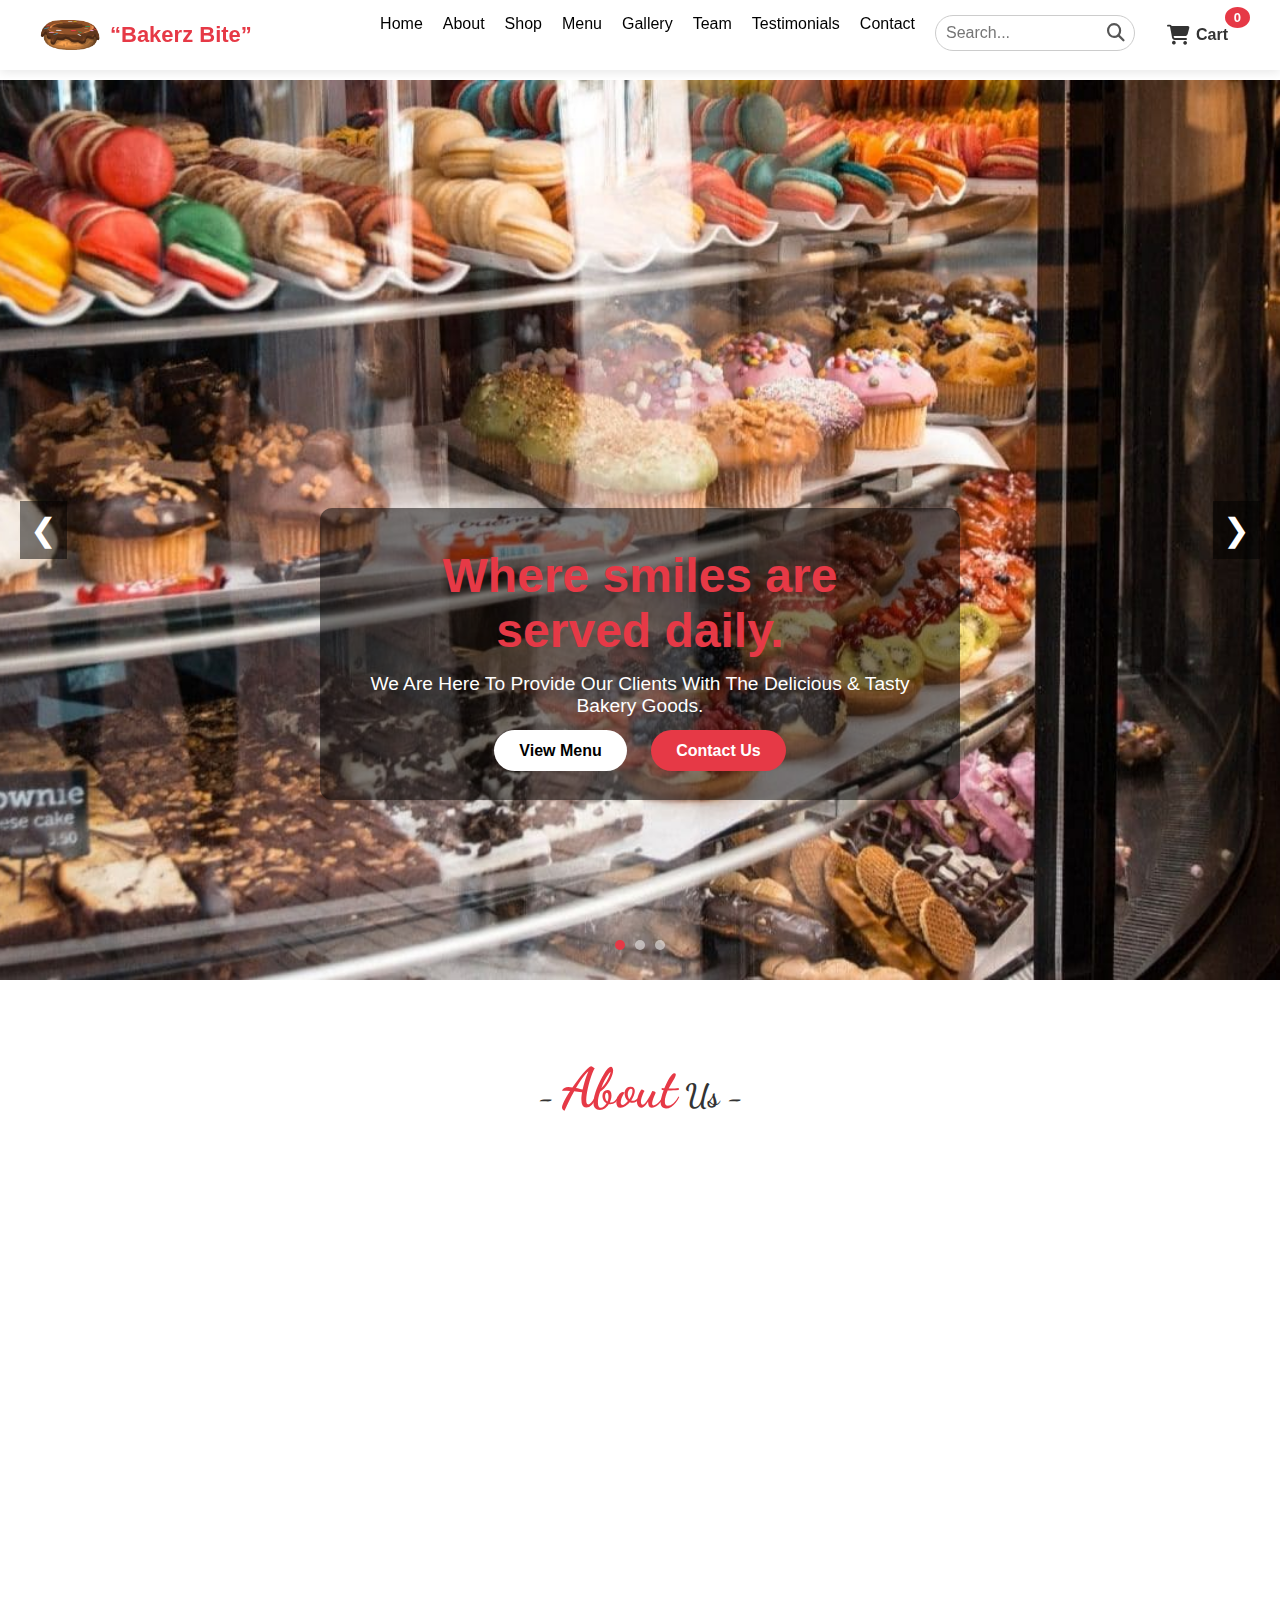
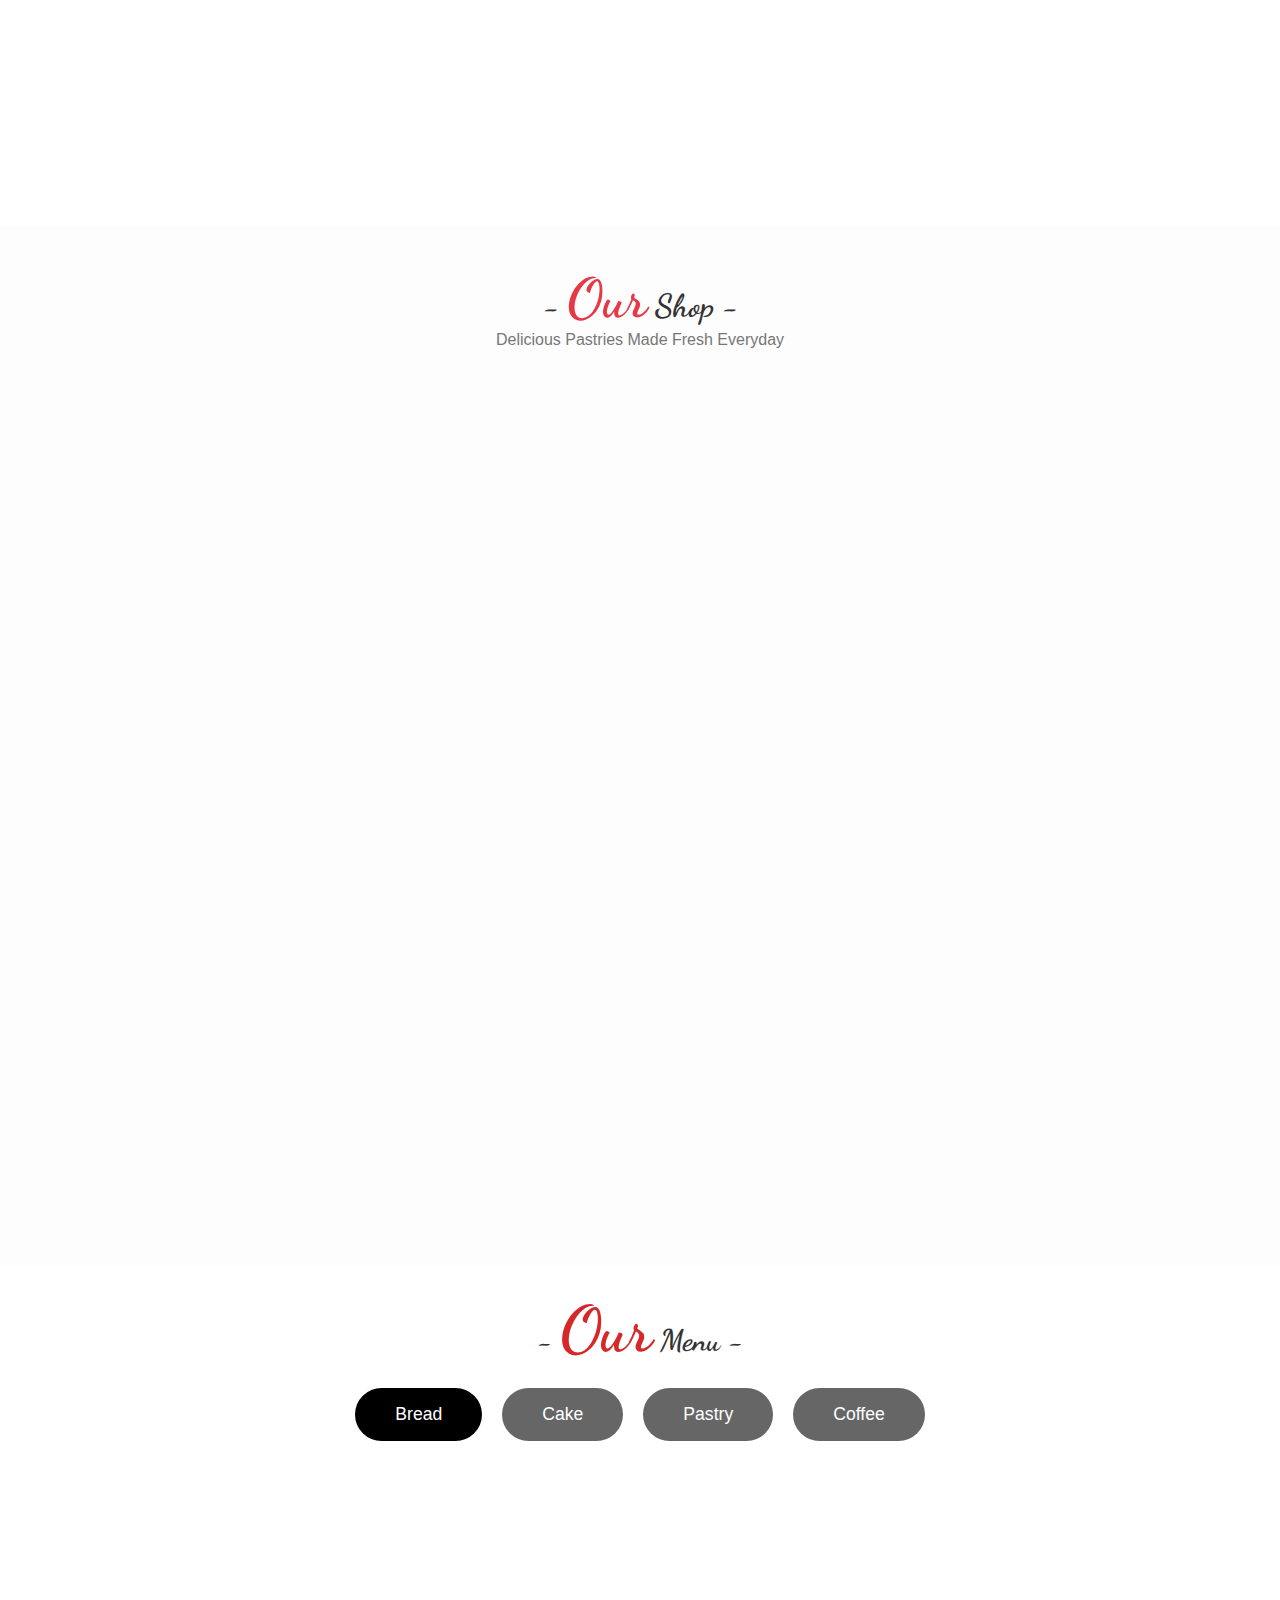
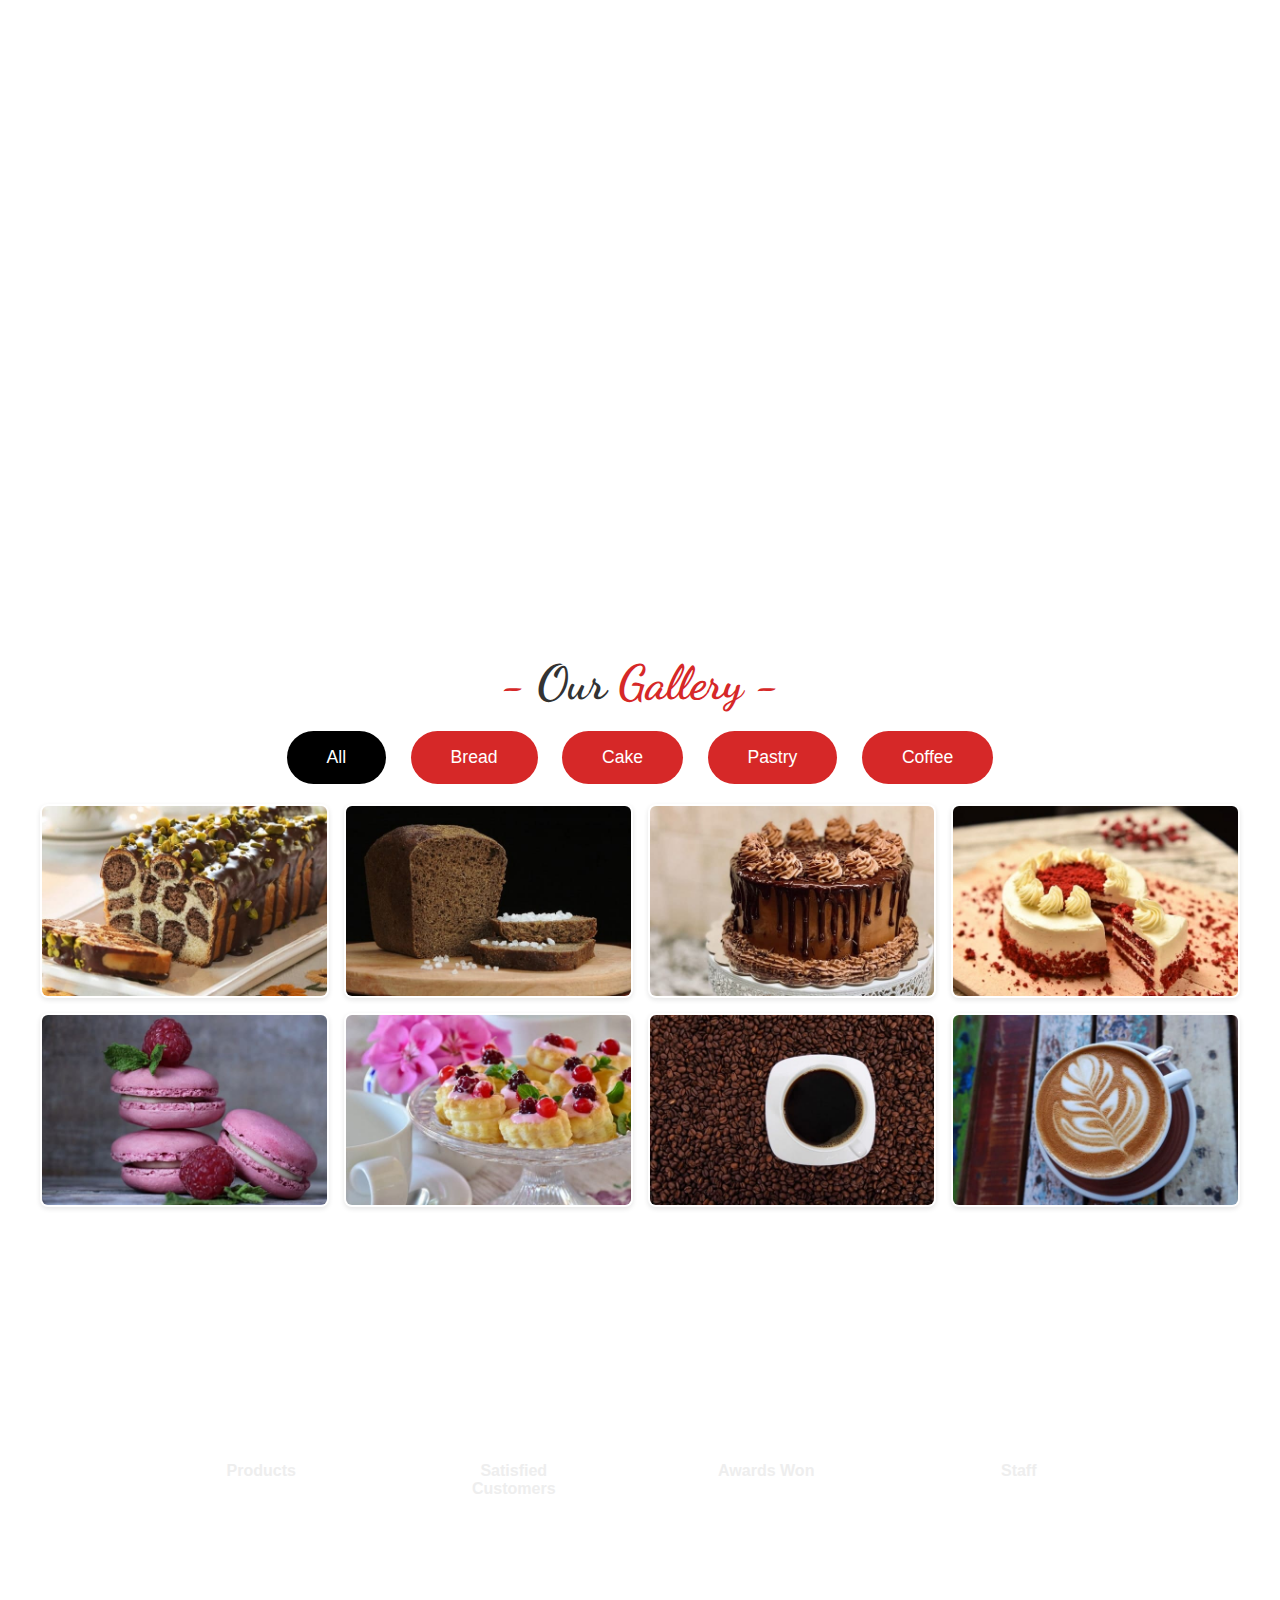
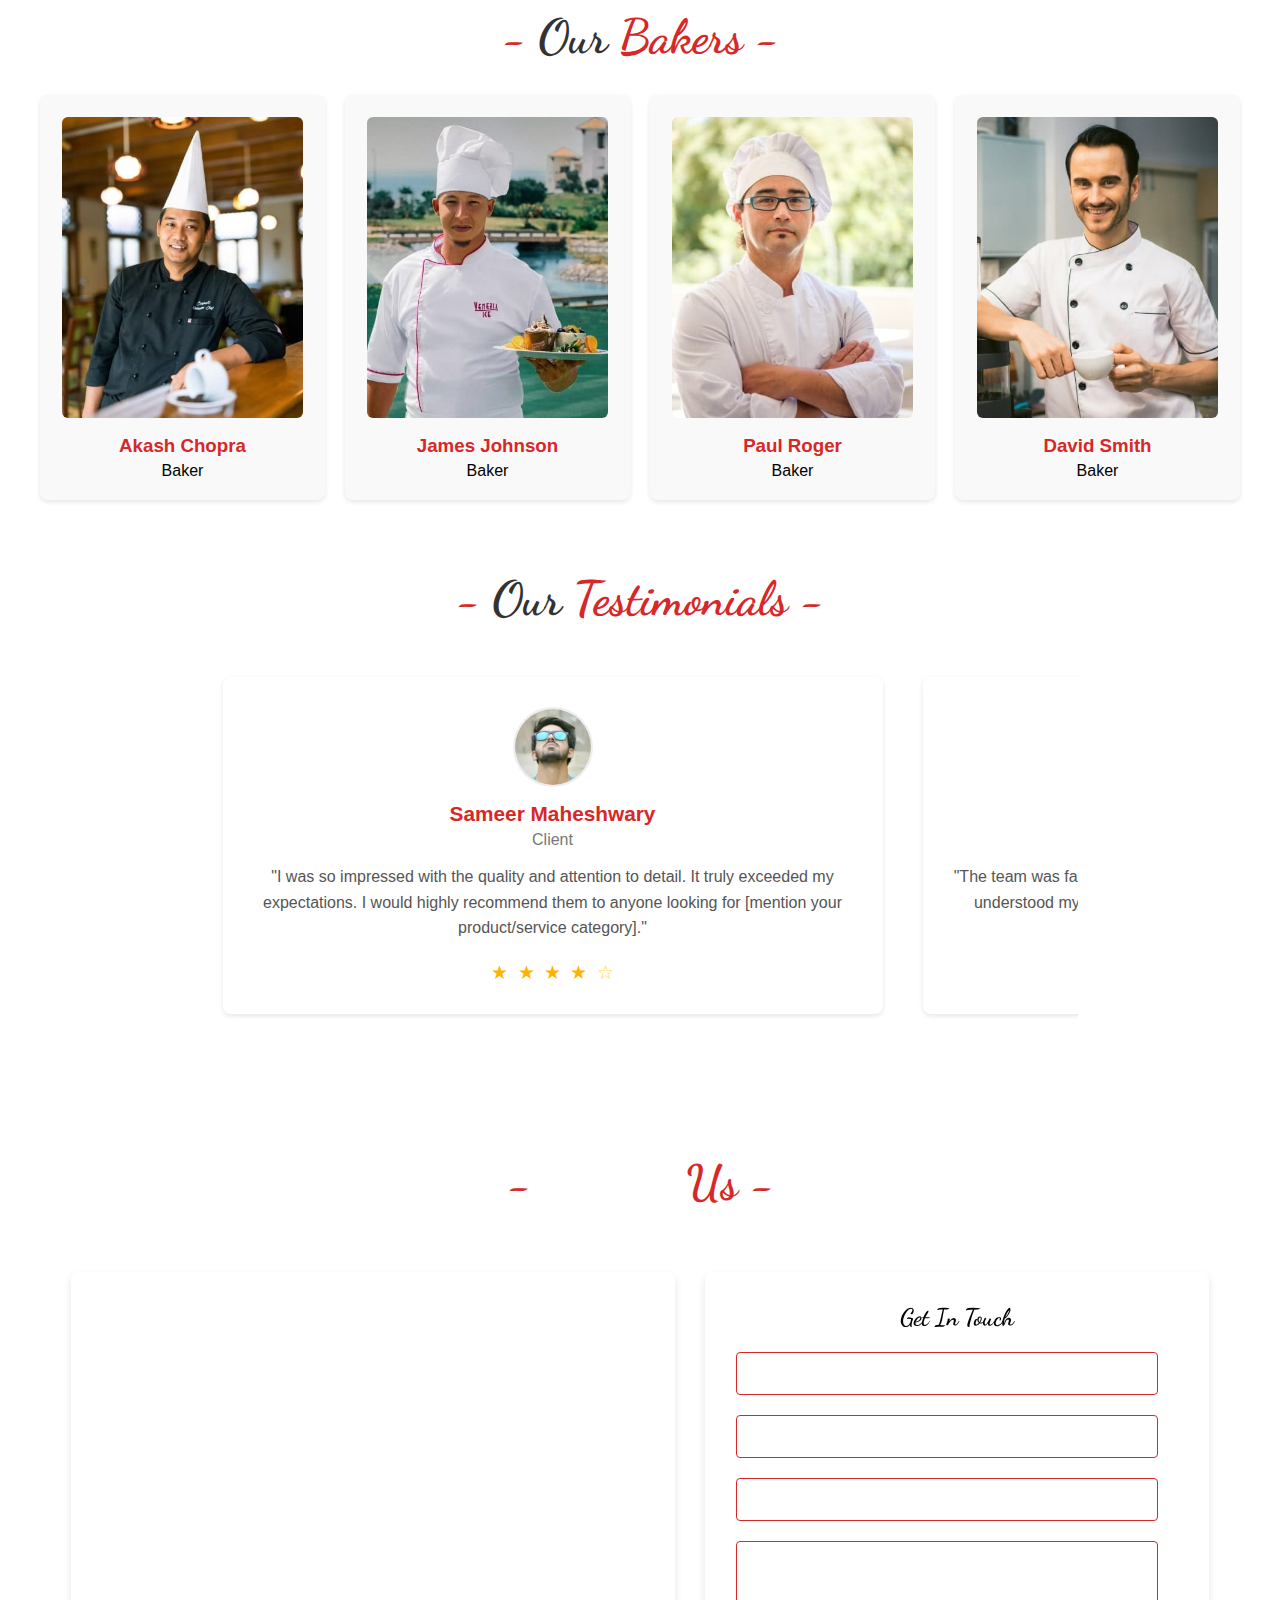
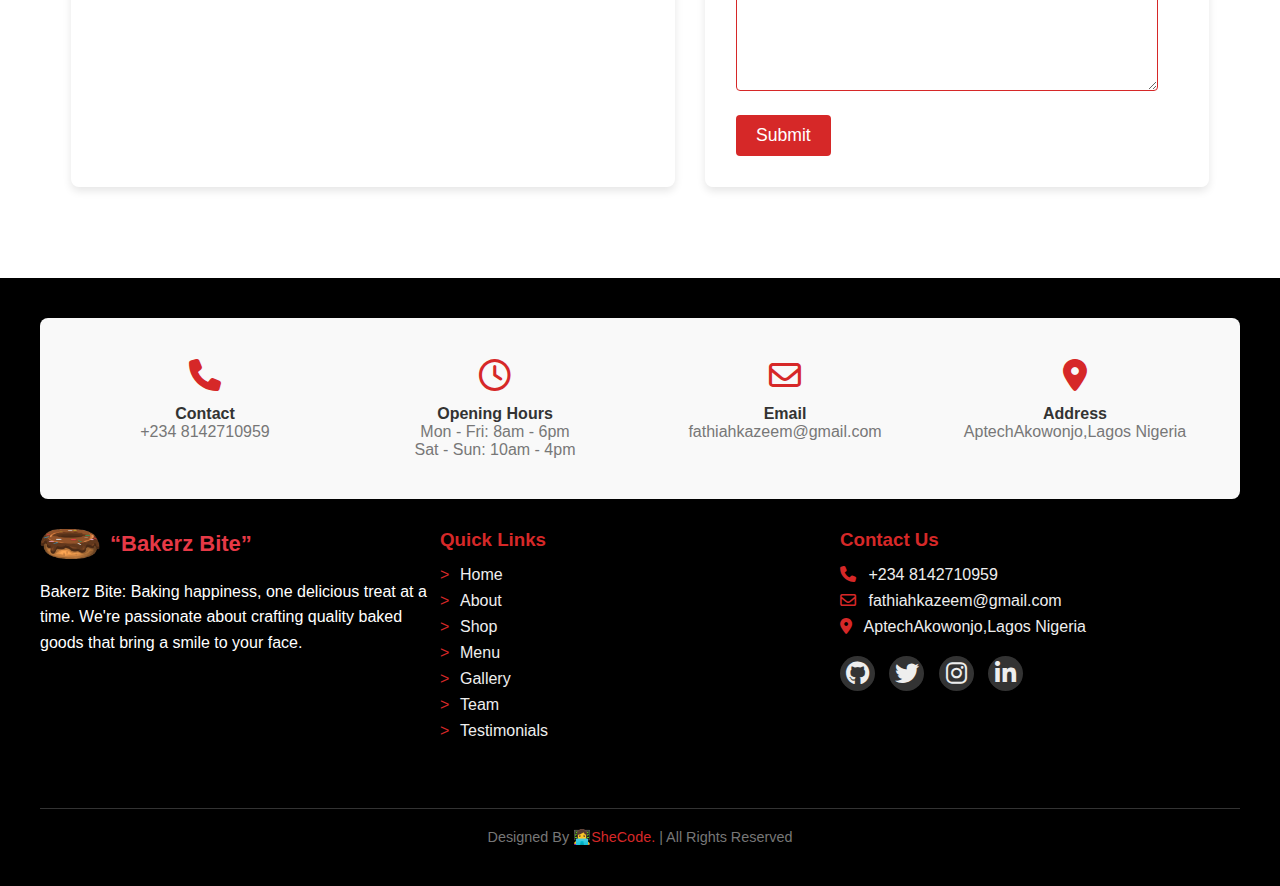
<file: index.html>
<!DOCTYPE html>
<html lang="en">
<head>
  <meta charset="UTF-8"/>
  <meta name="viewport" content="width=device-width, initial-scale=1.0"/>
  <title>Bakerz Bite</title>
  <link rel="shortcut icon" href="Assets/favicon.jpg" type="image/x-icon">
  <link rel="stylesheet" href="styles.css"/>
  <link href="https://fonts.googleapis.com/css2?family=Dancing+Script&display=swap" rel="stylesheet">
  <link rel="stylesheet" href="https://cdnjs.cloudflare.com/ajax/libs/font-awesome/5.15.4/css/all.min.css">
  <link rel="stylesheet" href="https://cdnjs.cloudflare.com/ajax/libs/font-awesome/6.5.0/css/all.min.css">
  <link href="https://unpkg.com/aos@2.3.1/dist/aos.css" rel="stylesheet">
  <script src="https://unpkg.com/aos@2.3.1/dist/aos.js"></script>
</head>
<body>
 <!-- cart Section  start-->
 
  <div id="miniCart" class="mini-cart hidden">
    <h4>Your Cart</h4>
    <ul id="cartItemsList"></ul>
    <div class="cart-total">
      <strong>Total:</strong> $<span id="cartTotal">0.00</span>
    </div>
    <button class="checkout-btn" onclick="checkout()" disabled>Checkout</button>
    <button onclick="closeCart()" class="close-cart">Close</button>
    <div id="checkoutMessage" class="checkout-message hidden">You checked out!</div>

  </div>
   <!-- cart Section  end -->

  <!-- Navbar Section -->
  <header>
    <nav class="navbar">
      
      <div class="logo"> <img src="Assets/logo.png" alt=""> “Bakerz Bite” </div>

      <div class="hamburger" onclick="toggleMobileNav()">
        <span></span>
        <span></span>
        <span></span>
      </div>

      <div class="mobile-nav" id="mobileNav">
        <!-- Cancel Button -->
      <span class="cancel-btn" onclick="cancelMobileNav()">&times;</span>

        <ul class="nav-links">
          
          <li><a href="#home">Home</a></li>
          <li><a href="#about">About</a></li>
          <li><a href="#shop">Shop</a></li>
          <li><a href="#menu">Menu</a></li>
          <li><a href="#gallery">Gallery</a></li>
          <li><a href="#team">Team</a></li>
          <li><a href="#testimonial">Testimonials</a></li>
          <li><a href="#contact">Contact</a></li>


          <li>
            <div class="search-wrapper">
              <input type="text" placeholder="Search..." id="navbarSearchBox" />
              <i class="fas fa-search search-icon"></i>
            </div>
            <p id="noResults" style="display: none;">No matching items found.</p>
          </li>
        <li>
          <button class="cart-btn" onclick="toggleCart()">
            <i class="fas fa-shopping-cart"></i> Cart
            <span class="cart-count" id="cartCount">0</span>
          </button>
        </li>
      </ul>
    </div>
    </nav>
  </header>
  
  <!--NavBar section end--->

  <!-- Hero Carousel -->
  <section class="carousel" id="home">
    <div class="slides">
      <div class="slide active" style="background-image: url('Assets/homepics/img1.jpg');">
        <div class="overlay">
          <h1>Where smiles are served daily.</h1>
          <p>We Are Here To Provide Our Clients With The Delicious & Tasty Bakery Goods.</p>
          <div class="hero-buttons">
            <a href="#menu" class="btn view">View Menu</a>
            <a href="#contact" class="btn contact">Contact Us</a>
          </div>
        </div>
      </div>
      <div class="slide" style="background-image: url('Assets/homepics/img2.jpg');">
        <div class="overlay">
          <h1>Freshly Baked Daily</h1>
          <p>Experience the aroma and taste of our delightful fresh bakes.</p>
          <div class="hero-buttons">
            <a href="#shop" class="btn view">Our Bakery</a>
            <a href="#contact" class="btn contact">Contact Us</a>
          </div>
        </div>
      </div>
      <div class="slide" style="background-image: url('Assets/homepics/img3.jpg');">
        <div class="overlay">
          <h1>Sweet Treats For Every Occasion</h1>
          <p>Celebrate life with our delicious desserts and pastries.</p>
          <div class="hero-buttons">
            <a href="#gallery" class="btn view">See Treats</a>
            <a href="#contact" class="btn contact">Contact Us</a>
          </div>
        </div>
      </div>
    </div>

    <!-- Arrows -->
    <button class="arrow left">&#10094;</button>
    <button class="arrow right">&#10095;</button>

    <!-- Dots -->
    <div class="dots"></div>
  </section>


<!-------About Section Start----------->
<section class="about-section" id="about">
  <div class="section-title">
    <h2><span>- <span class="letter">About</span> Us -</span></h2>
  </div>

  <div class="about-container" data-aos="fade-right">
    <div class="about-left">
      <div class="image-wrapper">
        <img src="Assets/About/img4.jpg" alt="Baker Image">
        <div class="experience-text">25+ Years<br>Experience</div>
      </div>
    </div>

    <div class="about-right" data-aos="fade-left">
      <h3>We Use Fresh Ingredients And<br>Always Bake From Scratch.</h3>
     <p>
  At Bakerz Bite, we believe that every treat tells a story. With over 25 years
   of passion and expertise in the baking industry, our mission is to deliver
    freshly made, mouthwatering delights that bring joy to every bite. We pride 
    ourselves on using only the finest ingredients, baking everything from scratch,
     and ensuring every item is made with love and precision. Whether you're stopping
      by for a quick pastry or ordering a custom cake for a celebration, Bakerz Bite
       is here to make your moments sweeter.
</p>


      <ul class="about-features">
        <li><i class="fas fa-arrow-right"></i> <strong>Free Delivery</strong></li>
        <li><i class="fas fa-arrow-right"></i> <strong>On Time</strong></li>
        <li><i class="fas fa-arrow-right"></i> <strong>10+ Branches</strong></li>
      </ul>

      <a href="#contact" class="btn-contact">Contact Us</a>
    </div>
  </div>
</section>

<!-------About Section End----------->

<!-- Our Shop Section -->
<section class="shop-section" id="shop">
  <div class="section-title">
    <h2><span>- <span class="letter">Our</span> Shop -</span></h2>
    <p>Delicious Pastries Made Fresh Everyday</p>
  </div>

  <div class="shop-container">
    <div class="shop-item" data-aos="flip-up" id="bagels">
      <img src="Assets/shop/img1.png" alt="Bagels">
      <h3>Bagels</h3>
      <p class="price">$4</p>
      <div class="stars">★★★★☆</div>
      <button class="add-to-cart-btn" onclick="addToCart('Bagels', 3.50)">Add to Cart</button>
    </div>

    <div class="shop-item" data-aos="flip-up" id="baklava">
      <img src="Assets/shop/img2.png" alt="Baklava">
      <h3>Baklava</h3>
      <p class="price">$9</p>
      <div class="stars">★★★★★</div>
      <button class="add-to-cart-btn" onclick="addToCart('Baklava', 2.80)">Add to Cart</button>
    </div>

    <div class="shop-item" data-aos="flip-up" id="banana">
      <img src="Assets/shop/img3.png" alt="Banana Bread">
      <h3>Banana Bread </h3>
      <p class="price">$4</p>
      <div class="stars">★★★★☆</div>
      <button class="add-to-cart-btn" onclick="addToCart('Banana Bread', 4.00)">Add to Cart</button>
    </div>

    <div class="shop-item" data-aos="flip-up" id="brioche">
      <img src="Assets/shop/img4.png" alt="Brioche">
      <h3>Brioche</h3>
      <p class="price">$3</p>
      <div class="stars">★★★★★</div>
      <button class="add-to-cart-btn" onclick="addToCart('Brioche', 5.20)">Add to Cart</button>
    </div>

    <div class="shop-item" data-aos="flip-up" id="cheese">
      <img src="Assets/shop/img5.png" alt="cheese bread">
      <h3>Cheese Bread</h3>
      <p class="price">$7</p>
      <div class="stars">★★★★★</div>
      <button class="add-to-cart-btn" onclick="addToCart('Cheese Bread ', 5.20)">Add to Cart</button>
    </div>

    <div class="shop-item" data-aos="flip-up" id="cherry">
      <img src="Assets/shop/img6.png" alt="Cherry Pie">
      <h3>Cherry Pie</h3>
      <p class="price">$9</p>
      <div class="stars">★★★★★</div>
      <button class="add-to-cart-btn" onclick="addToCart('Cherry Pie', 5.20)">Add to Cart</button>
    </div>

    <div class="shop-item" data-aos="flip-up" id="chiffon">
      <img src="Assets/shop/img7.png" alt="Chiffon Cake">
      <h3>Chiffon Cake</h3>
      <p class="price">$8</p>
      <div class="stars">★★★★★</div>
      <button class="add-to-cart-btn" onclick="addToCart('Chiffon Cake', 5.20)">Add to Cart</button>
    </div>

    <div class="shop-item" data-aos="flip-up" id="chocolate">
      <img src="Assets/shop/img8.png" alt="Chocolate">
      <h3>Chocolate Cake</h3>
      <p class="price">$10</p>
      <div class="stars">★★★★★</div>
      <button class="add-to-cart-btn" onclick="addToCart('Chocolate Cake', 5.20)">Add to Cart</button>
    </div>

    <div class="shop-item" data-aos="flip-up" id="croissant">
      <img src="Assets/shop/img9.png" alt="Croissant">
      <h3>Croissant</h3>
      <p class="price">$9</p>
      <div class="stars">★★★★★</div>
      <button class="add-to-cart-btn" onclick="addToCart(' Croissant', 5.20)">Add to Cart</button>
    </div>

    <div class="shop-item" data-aos="flip-up" id="cupcake">
      <img src="Assets/shop/img10.png" alt="Cup Cake">
      <h3>Cup Cake</h3>
      <p class="price">$6</p>
      <div class="stars">★★★★★</div>
      <button class="add-to-cart-btn" onclick="addToCart('Cup Cake', 5.20)">Add to Cart</button>
    </div>

    <div class="shop-item" data-aos="flip-up" id="fruitcake">
      <img src="Assets/shop/img11.png" alt="Fruit Cake">
      <h3>Fruit Cake</h3>
      <p class="price">$4</p>
      <div class="stars">★★★★★</div>
      <button class="add-to-cart-btn" onclick="addToCart('Fruit Cake', 5.20)">Add to Cart</button>
    </div>

    <div class="shop-item" data-aos="flip-up" id="macaron">
      <img src="Assets/shop/img12.png" alt="Macaron">
      <h3>Macaron</h3>
      <p class="price">$8</p>
      <div class="stars">★★★★★</div>
      <button class="add-to-cart-btn" onclick="addToCart('Macaron', 5.20)">Add to Cart</button>
    </div>

    <div class="shop-item" data-aos="flip-up" id="pecan">
      <img src="Assets/shop/img13.png" alt="Pecan Pie">
      <h3>Pecan Pie </h3>
      <p class="price">$3</p>
      <div class="stars">★★★★★</div>
      <button class="add-to-cart-btn" onclick="addToCart('Pecan Pie', 5.20)">Add to Cart</button>
    </div>

    <div class="shop-item" data-aos="flip-up" id="red">
      <img src="Assets/shop/img14.png" alt="Red Velvet">
      <h3>Red Velvet Cake</h3>
      <p class="price">$5</p>
      <div class="stars">★★★★★</div>
      <button class="add-to-cart-btn" onclick="addToCart('Red Velvet', 5.20) ">Add to Cart</button>
    </div>

    <div class="shop-item" data-aos="flip-up" id="rye">
      <img src="Assets/shop/img15.png" alt="Rye bread">
      <h3>Rye Bread</h3>
      <p class="price">$5</p>
      <div class="stars">★★★★★</div>
      <button class="add-to-cart-btn" onclick="addToCart('Rye Bread ', 5.20)">Add to Cart</button>
    </div>
  </div>
</section>

       <!------Our Shop section end------>


        <!------Our Menu section Start------>

        <div class="menu-container" id="menu">
          <div class="menu-header">
            <h2><span>- <span class="letter">Our</span> Menu -</span></h2>
          </div>
          <div class="menu-tabs">
              <button class="tab-button active" data-category="bread">Bread</button>
              <button class="tab-button" data-category="cake">Cake</button>
              <button class="tab-button" data-category="pastry">Pastry</button>
              <button class="tab-button" data-category="coffee">Coffee</button>
          </div>

                  <!------Bread  section Start------>

  
                  <div id="bread" class="category-content active">
                    <div class="menu-item" data-aos="fade-right">
                        <img src="Assets/Menu/bread/img1.jpg" alt="Bagel">
                        <div class="item-details">
                            <h3>Bagel</h3>
                            <p>A chewy bread roll with a dense texture, often enjoyed with cream cheese or smoked salmon.</p>
                            <p class="item-price">$20</p>
                            <div class="ingredients" style="display: none;">
                                <h4>Ingredients:</h4>
                                <ul>
                                    <li>Flour</li>
                                    <li>Water</li>
                                    <li>Yeast</li>
                                    <li>Malt</li>
                                    <li>Salt</li>
                                </ul>
                            </div>
                        </div>
                    </div>
                    <div class="menu-item"  data-aos="fade-left">
                        <img src="Assets/Menu/bread/img2.jpg" alt="Baguette Bread">
                        <div class="item-details">
                            <h3>Baguette </h3>
                            <p>A long, thin loaf of French bread with a crisp crust and a soft, airy interior.</p>
                            <p class="item-price">$20</p>
                            <div class="ingredients" style="display: none;">
                                <h4>Ingredients:</h4>
                                <ul>
                                    <li>Flour</li>
                                    <li>Water</li>
                                    <li>Yeast</li>
                                    <li>Salt</li>
                                </ul>
                            </div>
                        </div>
                    </div>
                    <div class="menu-item" data-aos="fade-right">
                        <img src="Assets/Menu/bread/img3.jpg" alt="Banana Bread">
                        <div class="item-details">
                            <h3>Banana Bread</h3>

                            <p>A moist and sweet bread made with mashed ripe bananas, often with nuts or chocolate chips.</p>
                            <p class="item-price">$20</p>
                            <div class="ingredients" style="display: none;">
                                <h4>Ingredients:</h4>
                                <ul>
                                    <li>Bananas</li>
                                    <li>Flour</li>
                                    <li>Sugar</li>
                                    <li>Eggs</li>
                                    <li>Butter</li>
                                    <li>Baking Soda</li>
                                </ul>
                            </div>
                        </div>
                    </div>
                    <div class="menu-item" data-aos="fade-left">
                        <img src="Assets/Menu/bread/img4.jpg" alt="Bread Roll">
                        <div class="item-details">
                            <h3>Bread Roll</h3>
                <p>A small, often round or oblong loaf of bread, perfect as a side or for sandwiches.</p>
                            <p class="item-price">$20</p>
                            <div class="ingredients" style="display: none;">
                                <h4>Ingredients:</h4>
                                <ul>
                                    <li>Flour</li>
                                    <li>Water</li>
                                    <li>Yeast</li>
                                    <li>Salt</li>
                                    <li>Oil</li>
                                </ul>
                            </div>
                        </div>
                    </div>
                    <div class="menu-item" data-aos="fade-right">
                        <img src="Assets/Menu/bread/img5.jpg" alt="Brioche">
                        <div class="item-details">
                            <h3>Brioche</h3>
                            <p>A rich and tender bread made with eggs and butter, giving it a slightly sweet and decadent flavor.</p>
                            <p class="item-price">$20</p>
                            <div class="ingredients" style="display: none;">
                                <h4>Ingredients:</h4>
                                <ul>
                                    <li>Flour</li>
                                    <li>Water</li>
                                    <li>Yeast</li>
                                    <li>Salt</li>
                                    <li>Eggs</li>
                                    <li>Butter</li>
                                    <li>Sugar</li>
                                </ul>
                            </div>
                        </div>
                    </div>
                    <div class="menu-item" data-aos="fade-left">
                        <img src="Assets/Menu/bread/img6.jpg" alt="Cheese Bread">
                        <div class="item-details">
                            <h3>Cheese Bread</h3>
                            <p>A savory bread infused with cheese, offering a delightful and often gooey texture.</p>
                            <p class="item-price">$20</p>
                            <div class="ingredients" style="display: none;">
                                <h4>Ingredients:</h4>
                                <ul>
                                    <li>Flour</li>
                                    <li>Water</li>
                                    <li>Yeast</li>
                                    <li>Salt</li>
                                    <li>Cheese</li>
                                </ul>
                            </div>
                        </div>
                    </div>
                    <div class="menu-item" data-aos="fade-right">
                        <img src="Assets/Menu/bread/img7.jpg" alt="Rye Bread">
                        <div class="item-details">
                            <h3>Rye Bread</h3>
                            <p>A dense bread made with rye flour, often darker in color and with a distinct, slightly sour flavor.</p>
                            <p class="item-price">$20</p>
                            <div class="ingredients" style="display: none;">
                                <h4>Ingredients:</h4>
                                <ul>
                                    <li>Rye Flour</li>
                                    <li>Wheat Flour</li>
                                    <li>Water</li>
                                    <li>Yeast</li>
                                    <li>Salt</li>
                                    <li>Caraway Seeds</li>
                                </ul>
                            </div>
                        </div>
                    </div>
                    <div class="menu-item"  data-aos="fade-left">
                        <img src="Assets/Menu/bread/img8.jpg" alt="Soda Bread">
                        <div class="item-details">
                            <h3>Soda Bread</h3>
                            <p>A quick bread leavened with baking soda instead of yeast, known for its dense crumb and slightly tangy taste.</p>
                            <p class="item-price">$20</p>
                            <div class="ingredients" style="display: none;">
                                <h4>Ingredients:</h4>
                                <ul>
                                    <li>Flour</li>
                                    <li>Baking Soda</li>
                                    <li>Salt</li>
                                    <li>Buttermilk</li>
                                </ul>
                            </div>
                        </div>
                    </div>
                </div>
          <!------Bread  section end------>


          <!------cake  section Start------>
  
          <div id="cake" class="category-content">
              <div class="menu-item" data-aos="fade-right">
                  <img src="Assets/Menu/cakes/img1.jpg" alt="Cheese Cake">
                  <div class="item-details">
                      <h3>Cheese Cake</h3>
                      <p>A rich and creamy dessert made with soft cheese, eggs, and sugar, often with a crumb base.</p>
                      <p class="item-price">$30</p>
                      <div class="ingredients" style="display: none;">
                          <h4>Ingredients:</h4>
                          <ul>
                              <li>Flour</li>
                              <li>Sugar</li>
                              <li>Cocoa Powder</li>
                              <li>Eggs</li>
                              <li>Oil</li>
                              <li>Milk</li>
                              <li>Baking Powder</li>
                          </ul>
                      </div>
                  </div>
              </div>
              <div class="menu-item" data-aos="fade-left">
                  <img src="Assets/Menu/cakes/img2.jpg" alt="Chiffon Cake">
                  <div class="item-details">
                      <h3>Chiffon Cake</h3>
                      <p>A light and airy cake made with vegetable oil, eggs, sugar, flour, and baking powder.</p>
                      <p class="item-price">$28</p>
                      <div class="ingredients" style="display: none;">
                          <h4>Ingredients:</h4>
                          <ul>
                              <li>Flour</li>
                              <li>Sugar</li>
                              <li>Eggs</li>
                              <li>Butter</li>
                              <li>Milk</li>
                              <li>Vanilla Extract</li>
                              <li>Baking Powder</li>
                          </ul>
                      </div>
                  </div>
              </div>
              <div class="menu-item" data-aos="fade-right">
                  <img src="Assets/Menu/cakes/img3.jpg" alt="Chocolate Cake">
                  <div class="item-details">
                      <h3>Chocolate Cake</h3>
                      <p>A decadent cake flavored with cocoa powder or melted chocolate, often frosted with chocolate icing.</p>
                      <p class="item-price">$32</p>
                      <div class="ingredients" style="display: none;">
                          <h4>Ingredients:</h4>
                          <ul>
                              <li>Flour</li>
                              <li>Sugar</li>
                              <li>Eggs</li>
                              <li>Butter</li>
                              <li>Strawberry Puree</li>
                              <li>Baking Powder</li>
                          </ul>
                      </div>
                  </div>
              </div>
              <div class="menu-item" data-aos="fade-left">
                <img src="Assets/Menu/cakes/img4.jpg" alt="Cup Cake">
                <div class="item-details">
                    <h3>Cup Cake</h3>
                    <p>A small, single-serving cake baked in a cup-shaped mold and often decorated with frosting.</p>
                    <p class="item-price">$32</p>
                    <div class="ingredients" style="display: none;">
                        <h4>Ingredients:</h4>
                        <ul>
                            <li>Flour</li>
                            <li>Sugar</li>
                            <li>Eggs</li>
                            <li>Butter</li>
                            <li>Strawberry Puree</li>
                            <li>Baking Powder</li>
                        </ul>
                    </div>
                </div>
            </div>
            <div class="menu-item" data-aos="fade-right">
              <img src="Assets/Menu/cakes/img5.jpg" alt="Fruit Cake">
              <div class="item-details">
                  <h3>Fruit Cake</h3>
                  <p>A rich cake containing dried fruits, nuts, and spices, often soaked in spirits.</p>
                  <p class="item-price">$32</p>
                  <div class="ingredients" style="display: none;">
                      <h4>Ingredients:</h4>
                      <ul>
                          <li>Flour</li>
                          <li>Sugar</li>
                          <li>Eggs</li>
                          <li>Butter</li>
                          <li>Strawberry Puree</li>
                          <li>Baking Powder</li>
                      </ul>
                  </div>
              </div>
          </div>
          <div class="menu-item" data-aos="fade-left">
            <img src="Assets/Menu/cakes/img6.jpg" alt="Strawberry Cake">
            <div class="item-details">
                <h3>Strawberry Cake</h3>
                <p>A delightful cake flavored with fresh strawberries or strawberry extract, often with pink frosting.</p>
                <p class="item-price">$32</p>
                <div class="ingredients" style="display: none;">
                    <h4>Ingredients:</h4>
                    <ul>
                        <li>Flour</li>
                        <li>Sugar</li>
                        <li>Eggs</li>
                        <li>Butter</li>
                        <li>Strawberry Puree</li>
                        <li>Baking Powder</li>
                    </ul>
                </div>
            </div>
        </div>
        <div class="menu-item" data-aos="fade-right">
          <img src="Assets/Menu/cakes/img7.jpg" alt="Carrot Cake">
          <div class="item-details">
              <h3>Carrot Cake</h3>
              <p>A moist, spiced cake made with shredded carrots, often with a cream cheese frosting.</p>
              <p class="item-price">$32</p>
              <div class="ingredients" style="display: none;">
                  <h4>Ingredients:</h4>
                  <ul>
                      <li>Flour</li>
                      <li>Sugar</li>
                      <li>Eggs</li>
                      <li>Butter</li>
                      <li>Strawberry Puree</li>
                      <li>Baking Powder</li>
                  </ul>
              </div>
          </div>
        </div>
          <div class="menu-item" data-aos="fade-left">
            <img src="Assets/Menu/cakes/img8.jpg" alt="Red Velvet Cake">
            <div class="item-details">
                <h3>Red Velvet Cake</h3>
                <p>A chocolate-flavored cake with a deep red or reddish-brown color, often with a cream cheese frosting.</p>
                <p class="item-price">$32</p>
                <div class="ingredients" style="display: none;">
                    <h4>Ingredients:</h4>
                    <ul>
                        <li>Flour</li>
                        <li>Sugar</li>
                        <li>Eggs</li>
                        <li>Butter</li>
                        <li>Strawberry Puree</li>
                        <li>Baking Powder</li>
                    </ul>
                </div>
            </div>
        </div>
     
      
          </div>
          <!------cake  section end------>


   <!------Pastry  section Start------>
   <div id="pastry" class="category-content">
    <div class="menu-item"  data-aos="fade-up-right">
        <img src="Assets/Menu/pastry/img1.jpg" alt="Baklava">
        <div class="item-details">
            <h3>Baklava</h3>
            <p>A rich, sweet pastry made of layers of filo dough filled with chopped nuts and sweetened with syrup or honey.</p>
            <p class="item-price">$15</p>
            <div class="ingredients" style="display: none;">
                <h4>Ingredients:</h4>
                <ul>
                    <li>Filo Dough</li>
                    <li>Nuts (e.g., Walnuts, Pistachios)</li>
                    <li>Butter</li>
                    <li>Sugar</li>
                    <li>Honey</li>
                    <li>Lemon Juice</li>
                    <li>Spices (e.g., Cinnamon, Cloves)</li>
                </ul>
            </div>
        </div>
    </div>
    <div class="menu-item" data-aos="fade-up-left">
        <img src="Assets/Menu/pastry/img2.jpg" alt="Cherry Pie">
        <div class="item-details">
            <h3>Cherry Pie</h3>
            <p>A classic pie with a flaky crust and a sweet and tart filling of cherries.</p>
            <p class="item-price">$18</p>
            <div class="ingredients" style="display: none;">
                <h4>Ingredients:</h4>
                <ul>
                    <li>Flour</li>
                    <li>Butter</li>
                    <li>Sugar</li>
                    <li>Salt</li>
                    <li>Cherries</li>
                    <li>Cornstarch</li>
                    <li>Lemon Juice</li>
                </ul>
            </div>
        </div>
    </div>
    <div class="menu-item" data-aos="fade-up-right">
        <img src="Assets/Menu/pastry/img3.jpg" alt="Croissant">
        <div class="item-details">
            <h3>Croissant</h3>
            <p>A buttery, flaky, and crescent-shaped French pastry, perfect for breakfast or a snack.</p>
            <p class="item-price">$16</p>
            <div class="ingredients" style="display: none;">
                <h4>Ingredients:</h4>
                <ul>
                    <li>Flour</li>
                    <li>Butter</li>
                    <li>Water</li>
                    <li>Yeast</li>
                    <li>Sugar</li>
                    <li>Salt</li>
                    <li>Eggs (for wash)</li>
                    <li>Optional Filling (e.g., Chocolate, Almond Paste)</li>
                </ul>
            </div>
        </div>
    </div>

    <div class="menu-item" data-aos="fade-up-left">
        <img src="Assets/Menu/pastry/img4.jpg" alt="Eclair">
        <div class="item-details">
            <h3>Eclair</h3>
            <p>An elongated pastry made with choux dough, filled with cream and topped with chocolate icing.</p>
            <p class="item-price">$15</p>
            <div class="ingredients" style="display: none;">
                <h4>Ingredients:</h4>
                <ul>
                    <li>Butter</li>
                    <li>Water</li>
                    <li>Flour</li>
                    <li>Eggs</li>
                    <li>Milk</li>
                    <li>Sugar</li>
                    <li>Vanilla Extract</li>
                    <li>Chocolate (for glaze)</li>
                </ul>
            </div>
        </div>
    </div>

    <div class="menu-item" data-aos="fade-up-right">
        <img src="Assets/Menu/pastry/img5.jpg" alt="Macaron">
        <div class="item-details">
            <h3>Macaron</h3>
            <p>A delicate and colorful sandwich cookie made with almond flour meringue, and a creamy filling.</p>
            <p class="item-price">$15</p>
            <div class="ingredients" style="display: none;">
                <h4>Ingredients:</h4>
                <ul>
                    <li>Almond Flour</li>
                    <li>Icing Sugar</li>
                    <li>Granulated Sugar</li>
                    <li>Egg Whites</li>
                    <li>Food Coloring (optional)</li>
                    <li>Filling (e.g., Buttercream, Jam)</li>
                </ul>
            </div>
        </div>
    </div>

    <div class="menu-item"  data-aos="fade-up-left ">
        <img src="Assets/Menu/pastry/img6.jpg" alt="Pecan Pie">
        <div class="item-details">
            <h3>Pecan Pie</h3>
            <p>A rich and sweet pie with a filling of pecans in a buttery, sugary custard.</p>
            <p class="item-price">$15</p>
            <div class="ingredients" style="display: none;">
                 <h4>Ingredients:</h4>
                <ul>
                    <li>Pie Crust (Flour, Butter, Sugar, Salt, Water)</li>
                    <li>Pecans</li>
                    <li>Corn Syrup</li>
                    <li>Sugar</li>
                    <li>Butter</li>
                    <li>Eggs</li>
                    <li>Vanilla Extract</li>
                    <li>Salt</li>
                </ul>
            </div>
        </div>
    </div>
    <div class="menu-item" data-aos="fade-up-right">
        <img src="Assets/Menu/pastry/img7.jpg" alt="Pretzels">
        <div class="item-details">
            <h3>Pretzels</h3>
            <p>A baked bread product with a unique knot shape and a slightly salty taste.</p>
            <p class="item-price">$15</p>
            <div class="ingredients" style="display: none;">
                <h4>Ingredients:</h4>
                <ul>
                    <li>Flour</li>
                    <li>Water</li>
                    <li>Yeast</li>
                    <li>Malt Syrup</li>
                    <li>Salt</li>
                    <li>Vegetable Oil</li>
                    <li>Baking Soda (for boiling)</li>
                </ul>
            </div>
        </div>
    </div>

    <div class="menu-item"  data-aos="fade-up-left">
        <img src="Assets/Menu/pastry/img8.jpg" alt="Puff Pastry">
        <div class="item-details">
            <h3>Puff Pastry</h3>
            <p>A light, flaky pastry made from laminated dough, used as a base for many desserts.</p>
            <p class="item-price">$15</p>
            <div class="ingredients" style="display: none;">
                <h4>Ingredients:</h4>
                <ul>
                    <li>Flour</li>
                    <li>Butter (cold)</li>
                    <li>Water (ice cold)</li>
                    <li>Salt</li>
                </ul>
            </div>
        </div>
    </div>
</div>


             <!------Pastry  section end------>


                <!------Coffee  section Start------>

  
                <div id="coffee" class="category-content">
                  <div class="menu-item">
                      <img src="Assets/Menu/coffe/img1.jpg" alt="Americano">
                      <div class="item-details">
                          <h3>Americano</h3>
                          <p>Espresso diluted with hot water, offering a similar strength to drip coffee but with a richer crema.</p>
                          <p class="item-price">$5</p>
                          <div class="ingredients" style="display: none;">
                              <h4>Ingredients:</h4>
                              <ul>
                                  <li>Espresso</li>
                                  <li>Hot Water</li>
                              </ul>
                          </div>
                      </div>
                  </div>
                  <div class="menu-item">
                      <img src="Assets/Menu/coffe/img2.jpg" alt="Black Coffee">
                      <div class="item-details">
                          <h3>Black Coffee</h3>
                          <p>Brewed coffee without milk or any added flavorings, allowing the pure taste of the beans to shine.</p>
                          <p class="item-price">$4</p>
                          <div class="ingredients" style="display: none;">
                              <h4>Ingredients:</h4>
                              <ul>
                                  <li>Coffee Beans</li>
                                  <li>Hot Water</li>
                              </ul>
                          </div>
                      </div>
                  </div>
                  <div class="menu-item">
                      <img src="Assets/Menu/coffe/img3.jpg" alt="Cappuccino">
                      <div class="item-details">
                          <h3>Cappuccino</h3>
                          <p>A classic Italian coffee drink with equal parts espresso, steamed milk, and foamed milk.</p>
                          <p class="item-price">$6</p>
                          <div class="ingredients" style="display: none;">
                              <h4>Ingredients:</h4>
                              <ul>
                                  <li>Espresso</li>
                                  <li>Steamed Milk</li>
                                  <li>Foamed Milk</li>
                              </ul>
                          </div>
                      </div>
                  </div>
              
                  <div class="menu-item">
                      <img src="Assets/Menu/coffe/img4.jpg" alt="Latte">
                      <div class="item-details">
                          <h3>Latte</h3>
                          <p>Espresso with a generous amount of steamed milk and a thin layer of foam on top.</p>
                          <p class="item-price">$6</p>
                          <div class="ingredients" style="display: none;">
                              <h4>Ingredients:</h4>
                              <ul>
                                  <li>Espresso</li>
                                  <li>Steamed Milk</li>
                                  <li>Foamed Milk (Optional)</li>
                              </ul>
                          </div>
                      </div>
                  </div>
              
                  <div class="menu-item">
                      <img src="Assets/Menu/coffe/img5.jpg" alt="Macchiato">
                      <div class="item-details">
                          <h3>Macchiato</h3>
                          <p>Espresso "marked" with a small amount of foamed milk, available as a caffè macchiato 
                            (espresso with a dollop of foam) or a latte macchiato (milk "marked" with espresso).</p>
                          <p class="item-price">$6</p>
                          <div class="ingredients" style="display: none;">
                              <h4>Ingredients:</h4>
                              <ul>
                                  <li>Espresso</li>
                                  <li>Foamed Milk</li>
                              </ul>
                          </div>
                      </div>
                  </div>
              
                  <div class="menu-item">
                      <img src="Assets/Menu/coffe/img6.jpg" alt="Mocha">
                      <div class="item-details">
                          <h3>Mocha</h3>                
              <p>A chocolate-flavored coffee drink made with espresso, chocolate syrup
                 or powder, steamed milk, and often topped with whipped cream.</p>
                          <p class="item-price">$6</p>
                          <div class="ingredients" style="display: none;">
                              <h4>Ingredients:</h4>
                              <ul>
                                  <li>Espresso</li>
                                  <li>Chocolate Syrup or Powder</li>
                                  <li>Steamed Milk</li>
                                  <li>Whipped Cream (Optional)</li>
                              </ul>
                          </div>
                      </div>
                  </div>
              
                  <div class="menu-item">
                      <img src="Assets/Menu/coffe/img7.jpg" alt="Espresso">
                      <div class="item-details">
                          <h3>Espresso</h3>
                          <p>A concentrated coffee beverage brewed by forcing hot water under
                             high pressure through finely-ground coffee beans.</p>          
                            <p class="item-price">$6</p>
                          <div class="ingredients" style="display: none;">
                              <h4>Ingredients:</h4>
                              <ul>
                                  <li>Finely Ground Coffee Beans</li>
                                  <li>Hot Water</li>
                              </ul>
                          </div>
                      </div>
                  </div>
              
                  <div class="menu-item">
                      <img src="Assets/Menu/coffe/img8.jpg" alt="Cafe Au Lait">
                      <div class="item-details">
                          <h3>Cafe Au Lait</h3>
                           <p>A coffee drink consisting of brewed coffee and hot milk, typically in a 1:1 ratio.</p>
                          <p class="item-price">$6</p>
                          <div class="ingredients" style="display: none;">
                              <h4>Ingredients:</h4>
                              <ul>
                                  <li>Coffee</li>
                                  <li>Steamed Milk</li>
                              </ul>
                          </div>
                      </div>
                  </div>
              </div>
              
             <!------Coffee  section End------>

      </div>

 <!------Our Meny section end------>

<!------Our Gallery section start------>

<section class="gallery-section" id="gallery">
<div class="gallery-header">
    
        <h2><span>- <span class="letter">Our</span> Gallery -</span></h2>
   
</div>

<div class="filter-buttons">
    <button class="active" data-filter="all">All</button>
    <button data-filter="bread">Bread</button>
    <button data-filter="cake">Cake</button>
    <button data-filter="pastry">Pastry</button>
    <button data-filter="coffee">Coffee</button>
</div>

<div class="image-grid">
    <div class="gallery-item" data-category="bread">
        <img src="Assets/Gallery/bread/bread1.jpg" alt="Bread 1">
        <div class="overlay1">
            <h3>Bread</h3>
            <p>Bread 1</p>
            <i class="fas fa-arrow-right"></i>
        </div>
    </div>
    <div class="gallery-item" data-category="bread">
        <img src="Assets/Gallery/bread/bread2.jpg" alt="Bread 2">
        <div class="overlay1">
            <h3>Bread</h3>
            <p>Bread 2</p>
            <i class="fas fa-arrow-right"></i>
        </div>
    </div>
    <div class="gallery-item" data-category="cake">
        <img src="Assets/Gallery/cake/cake1.jpg" alt="Chocolate Cake">
        <div class="overlay1">
            <h3>Cake</h3>
            <p>Chocolate Cake</p>
            <i class="fas fa-arrow-right"></i>
        </div>
    </div>
    <div class="gallery-item" data-category="cake">
        <img src="Assets/Gallery/cake/cake2.jpg" alt="Red Velvet Cake">
        <div class="overlay1">
            <h3>Cake</h3>
            <p>Red Velvet Cake</p>
            <i class="fas fa-arrow-right"></i>
        </div>
    </div>
    <div class="gallery-item" data-category="pastry">
        <img src="Assets/Gallery/pastry/pastry1.jpg" alt="Macarons">
        <div class="overlay1">
            <h3>Pastry</h3>
            <p>Macarons</p>
            <i class="fas fa-arrow-right"></i>
        </div>
    </div>
    <div class="gallery-item" data-category="pastry">
        <img src="Assets/Gallery/pastry/pastry2.jpg" alt="Croissants">
        <div class="overlay1">
            <h3>Pastry</h3>
            <p>Croissants</p>
            <i class="fas fa-arrow-right"></i>
        </div>
    </div>
    <div class="gallery-item" data-category="coffee">
        <img src="Assets/Gallery/coffee/coffee.jpg" alt="Latte Art">
        <div class="overlay1">
            <h3>Coffee</h3>
            <p>Latte Art</p>
            <i class="fas fa-arrow-right"></i>
        </div>
    </div>
    <div class="gallery-item" data-category="coffee">
        <img src="Assets/Gallery/coffee/coffee2.jpg" alt="Espresso">
        <div class="overlay1">
            <h3>Coffee</h3>
            <p>Espresso</p>
            <i class="fas fa-arrow-right"></i>
        </div>
    </div>
</div>
</section>

<div class="lightbox">
    <span class="lightbox-close">&times;</span>
    <div class="lightbox-content">
        <img src="" alt="Lightbox Image">
        <div class="lightbox-navigation">
            <span class="lightbox-arrow left">&#10094;</span>
            <span class="lightbox-arrow right">&#10095;</span>
        </div>
        <div class="lightbox-counter"></div> </div>
</div>
<!------Our Gallery section end------>
<!------Our Gallery2 section start------>
<section class="stats-section"  id="gallery">
    <div class="stats-container">
        <div class="stat-item">
            <div class="stat-icon">
                <i class="fas fa-shopping-basket"></i>
            </div>
            <div class="stat-number" data-count="100">0</div>
            <div class="stat-label">Products</div>
        </div>
        <div class="stat-item">
            <div class="stat-icon">
                <i class="far fa-smile"></i>
            </div>
            <div class="stat-number" data-count="500">0</div>
            <div class="stat-label">Satisfied Customers</div>
        </div>
        <div class="stat-item">
            <div class="stat-icon">
                <i class="fas fa-award"></i>
            </div>
            <div class="stat-number" data-count="10">0</div>
            <div class="stat-label">Awards Won</div>
        </div>
        <div class="stat-item">
            <div class="stat-icon">
                <i class="fas fa-users"></i>
            </div>
            <div class="stat-number" data-count="20">0</div>
            <div class="stat-label">Staff</div>
        </div>
    </div>
</section>
<!------Our Gallery2 section end------>

<!------Our Team section start------>

<section class="team-section" id="team">
    <h2><span>- <span class="letter">Our</span> Bakers -</span></h2>
    <div class="team-container">
        <div class="team-member">
            <div class="member-image">
                <img src="Assets/Teams/Team-1.jpg" alt="Akash Chopra">
                <div class="social-overlay">
                    <a href="#" class="social-icon facebook"><i class="fab fa-facebook-f"></i></a>
                    <a href="#" class="social-icon instagram"><i class="fab fa-instagram"></i></a>
                    <a href="#" class="social-icon twitter"><i class="fa-brands fa-twitter"></i></a>
                
                </div>
            </div>
            <h3>Akash Chopra</h3>
            <p>Baker</p>
        </div>
        <div class="team-member">
            <div class="member-image">
                <img src="Assets/Teams/Team-2.jpg" alt="James Johnson">
                <div class="social-overlay">
                    <a href="#" class="social-icon facebook"><i class="fab fa-facebook-f"></i></a>
                    <a href="#" class="social-icon instagram"><i class="fab fa-instagram"></i></a>
                    <a href="#" class="social-icon twitter"><i class="fa-brands fa-twitter"></i></a>
                </div>
            </div>
            <h3>James Johnson</h3>
            <p>Baker</p>
        </div>
        <div class="team-member">
            <div class="member-image">
                <img src="Assets/Teams/Team-3.jpg" alt="Paul Roger">
                <div class="social-overlay">
                    <a href="#" class="social-icon facebook"><i class="fab fa-facebook-f"></i></a>
                    <a href="#" class="social-icon instagram"><i class="fab fa-instagram"></i></a>
                    <a href="#" class="social-icon twitter"><i class="fa-brands fa-twitter"></i></a>
                </div>
            </div>
            <h3>Paul Roger</h3>
            <p>Baker</p>
        </div>
        <div class="team-member">
            <div class="member-image">
                <img src="Assets/Teams/Team-4.jpg" alt="David Smith">
                <div class="social-overlay">
                    <a href="#" class="social-icon facebook"><i class="fab fa-facebook-f"></i></a>
                    <a href="#" class="social-icon instagram"><i class="fab fa-instagram"></i></a>
                    <a href="#" class="social-icon twitter"><i class="fa-brands fa-twitter"></i></a>
                </div>
            </div>
            <h3>David Smith</h3>
            <p>Baker</p>
        </div>
    </div>
</section>
<!------Our Team section end------>

<!------Testimonial  section start------>
<section class="testimonials-section" id="testimonial">
    <h2><span>- <span class="letter">Our</span> Testimonials -</span></h2>
    <div class="testimonials-carousel">
        <div class="testimonial-slide">
            <div class="testimonial-card">
                <div class="client-image">
                    <img src="Assets/Testimonial/Pic-1.jpg" alt="Sameer Maheshwary">
                </div>
                <h3>Sameer Maheshwary</h3>
                <p class="client-role">Client</p>
                <p class="testimonial-text">"I was so impressed with the quality and attention to detail. It truly exceeded my expectations. I would highly recommend them to anyone looking for [mention your product/service category]."</p>
                <div class="rating">
                    <span class="star active">★</span>
                    <span class="star active">★</span>
                    <span class="star active">★</span>
                    <span class="star active">★</span>
                    <span class="star">☆</span>
                </div>
            </div>
        </div>
        <div class="testimonial-slide">
            <div class="testimonial-card">
                <div class="client-image">
                    <img src="Assets/Testimonial/Pic-2.jpg" alt="Evelyn Jones">
                </div>
                <h3>Evelyn Jones</h3>
                <p class="client-role">Client</p>
                <p class="testimonial-text">"The team was fantastic to work with. They were responsive, professional, and really understood my needs. I'm thrilled with the results and will definitely be a repeat customer."</p>
                <div class="rating">
                    <span class="star active">★</span>
                    <span class="star active">★</span>
                    <span class="star active">★</span>
                    <span class="star active">★</span>
                    <span class="star active">★</span>
                </div>
            </div>
        </div>
        <div class="testimonial-slide">
            <div class="testimonial-card">
                <div class="client-image">
                    <img src="Assets/Testimonial/Pic-3.jpg" alt="John David">
                </div>
                <h3>John David</h3>
                <p class="client-role">Happy Customer</p>
                <p class="testimonial-text">"Excellent service and a wonderful experience overall. From start to finish, everything was smooth and efficient. I highly recommend their services!"</p>
                <div class="rating">
                    <span class="star active">★</span>
                    <span class="star active">★</span>
                    <span class="star active">★</span>
                    <span class="star">☆</span>
                    <span class="star">☆</span>
                </div>
            </div>
        </div>
        <div class="testimonial-slide">
            <div class="testimonial-card">
                <div class="client-image">
                    <img src="Assets/Testimonial/Pic-4.jpg" alt="Michelle Goszko">
                </div>
                <h3>Michelle Goszko</h3>
                <p class="client-role">Loyal Customer</p>
                <p class="testimonial-text">"I've been a customer for a while now, and they consistently deliver exceptional quality. Their [mention a specific aspect, e.g., products, support] is outstanding. I wouldn't go anywhere else!"</p>
                <div class="rating">
                    <span class="star active">★</span>
                    <span class="star active">★</span>
                    <span class="star active">★</span>
                    <span class="star active">★</span>
                    <span class="star active">★</span>
                </div>
            </div>
        </div>
    </div>
    <div class="carousel-navigation">
        <button class="prev-btn"><i class="fas fa-chevron-left"></i></button>
        <div class="dots-container">
            </div>
        <button class="next-btn"><i class="fas fa-chevron-right"></i></button>
    </div>
</section>
<!------Testimonial  section end------>


<!------Contact  section start------>
<section class="contact-section" id="contact">
    <h2><span>- <span class="letter">Contact</span> Us -</span></h2>
    <div class="contact-container">
        <div class="contact-map">
            <iframe 
                src="https://www.google.com/maps/embed?pb=!1m18!1m12!1m3!1d12683428.920065004!2d2.676823289173898!3d9.075219383830578!2m3!1f0!2f0!3f0!3m2!1i1024!2i768!4f13.1!3m3!1m2!1s0x104e0baf7da48d0d%3A0x99a8fe4168c50bc8!2sNigeria!5e0!3m2!1sen!2sng!4v1715179845266!5m2!1sen!2sng" 
                width="600" 
                height="450" 
                style="border:0;" 
                allowfullscreen="" 
                loading="lazy" 
                referrerpolicy="no-referrer-when-downgrade">
            </iframe>
        </div>
        
        <div class="contact-form" id="con">
            <h3>Get In Touch</h3>
            <form  action="https://formspree.io/f/mpwdlzgb" method="POST">
              <div class="form-group">
                <input type="text" id="name" name="name" placeholder="Name" required minlength="5" maxlength="30">
              </div>
              <div class="form-group">
                <input type="email" id="email" name="email" placeholder="Email" required>
              </div>
              <div class="form-group">
                <input type="text" id="subject" name="subject" placeholder="Subject" required  minlength="5" maxlength="30">
              </div>
              <div class="form-group">
                <textarea id="message" name="message" placeholder="Message" required minlength="5" maxlength="200"></textarea>
              </div>
              <button type="submit" class="submit-btn">Submit</button>
            </form>
          </div>
        
    </div>
</section>

<!------Contact  section end------>

<!------Footer  section start------>
<footer class="footer-container">
    <div class="contact-info-bar">
        <div class="info-item">
            <div class="info-icon"><i class="fas fa-phone"></i></div>
            <div class="info-text">
                <h4>Contact</h4>
                <p>+234 8142710959</p>
            </div>
        </div>
        <div class="info-item">
            <div class="info-icon"><i class="far fa-clock"></i></div>
            <div class="info-text">
                <h4>Opening Hours</h4>
                <p>Mon - Fri: 8am - 6pm</p>
                <p>Sat - Sun: 10am - 4pm</p>
            </div>
        </div>
        <div class="info-item">
            <div class="info-icon"><i class="far fa-envelope"></i></div>
            <div class="info-text">
                <h4>Email</h4>
                <p>fathiahkazeem@gmail.com</p>
            </div>
        </div>
        <div class="info-item">
            <div class="info-icon"><i class="fas fa-map-marker-alt"></i></div>
            <div class="info-text">
                <h4>Address</h4>
                <p>AptechAkowonjo,Lagos Nigeria</p>
            </div>
        </div>
    </div>
    <div class="footer-widgets">
        <div class="footer-widget logo-widget">
            <div class="logo-name-container">
                <div class="logo2">
                     <img src="Assets/logo.png" alt=""> “Bakerz Bite” </div>
            </div>
            <p class="bakeshop-description">Bakerz Bite: Baking happiness, one delicious treat 
                at a time. We're passionate about crafting quality baked goods that bring a smile
                 to your face.</p>
        </div>
        <div class="footer-widget quick-links-widget">
            <h3>Quick Links</h3>
            <ul>
                <li><a href="#home"><span>></span> Home</a></li>
                <li><a href="#about"><span>></span> About</a></li>
                <li><a href="#shop"><span>></span> Shop</a></li>
                <li><a href="#menu"><span>></span> Menu</a></li>
                <li><a href="#gallery"><span>></span> Gallery</a></li>
                <li><a href="#team"><span>></span> Team</a></li>
                <li><a href="#testimonials"><span>></span> Testimonials</a></li>
            </ul>
        </div>
        <div class="footer-widget contact-widget">
            <h3>Contact Us</h3>
            <ul>
                <li>
                    <i class="fas fa-phone"></i> +234 8142710959
                </li>
                <li>
                    <i class="far fa-envelope"></i> fathiahkazeem@gmail.com
                </li>
                <li>
                    <i class="fas fa-map-marker-alt"></i> AptechAkowonjo,Lagos Nigeria 
                </li>
            </ul>
            <div class="social-links">
                <a href="https://github.com/Fathiah2006" target="_blank" aria-label="GitHub"><i class="fab fa-github"></i></a>
                <a href="https://x.com/FathiahKazeem" target="_blank" aria-label="Twitter"><i class="fab fa-twitter"></i></a>
                <a href="https://www.instagram.com/kazeemfathiahayomide?igsh=b2J3anFtbm04NGNk" target="_blank" aria-label="Instagram"><i class="fab fa-instagram"></i></a>
                <a href="https://www.linkedin.com/in/fathiah-kazeem-12261b277/" target="_blank" aria-label="LinkedIn"><i class="fab fa-linkedin-in"></i></a>
            </div>
        </div>
    </div>
    <div class="footer-bottom">
        Designed By <a href="https://resume-project-n0q3.onrender.com/" target="_blank">👩‍💻SheCode.</a> | All Rights Reserved
    </div>
</footer>

<!------Contact  section end------>






       <script>
        AOS.init();
      </script>
  <script src="script.js"></script>
</body>
</html>
</file>
<file: styles.css>
* {
  margin: 0;
  padding: 0;
  box-sizing: border-box;
}
body,
html {
  font-family: "Segoe UI", sans-serif;
  overflow-x: hidden;
}


/* Navbar section start */
.navbar {
  background: white;
  display: flex;
  justify-content: space-between;
  align-items: center;
  padding: 15px 40px;
  position: fixed;
  width: 100%;
  top: 0;
  z-index: 100;
  box-shadow: 0 2px 10px rgba(0, 0, 0, 0.1);
  flex-wrap: wrap;
}

.logo {
  font-size: 22px;
  color: #e63946;
  font-weight: bold;
  display: flex;
  align-items: center;
  gap: 10px;
}

.logo img {
  height: 30px;
  width: auto;
  object-fit: contain;
}

.mobile-nav {
  display: flex;
  flex-direction: column;
  align-items: flex-start;
}

/* Mobile Nav Cancel Button */
.mobile-nav .cancel-btn {
  font-size: 2rem;
  cursor: pointer;
  align-self: flex-end;
  margin-bottom: 1rem;
  padding: 0 1rem;
  color: #333;
  transition: color 0.3s ease;
}

.mobile-nav .cancel-btn:hover {
  color: #e63946;
}
/* Hide cancel button on desktop */
.cancel-btn {
  display: none;
}

.nav-links {
  display: flex;
  gap: 20px;
  list-style: none;
}


.nav-links a {
  text-decoration: none;
  color: #000;
  font-weight: 500;
  transition: 0.3s;
}

.nav-links a:hover {
  color: #e63946;
}

.nav-extras {
  display: flex;
  align-items: center;
  gap: 16px;
}

.search-wrapper {
  position: relative;
  display: flex;
  align-items: center;
}

#searchBox {
  padding: 8px 35px 8px 12px;
  border-radius: 20px;
  border: 1px solid #ccc;
  font-size: 14px;
  outline: none;
}

.search-icon {
  position: absolute;
  right: 10px;
  color: #999;
  font-size: 16px;
  cursor: pointer;
}

#noResults {
  display: none;
  color: #e63946;
  text-align: center;
  font-weight: bold;
  margin-top: 1rem;
}

.cart-btn {
  position: relative;
  display: flex;
  align-items: center;
  justify-content: center;
  gap: 6px;
  padding: 10px 12px;
  background: #e63946;
  color: white;
  border: none;
  border-radius: 4px;
  font-weight: bold;
  cursor: pointer;
  font-size: 16px;
}

.cart-btn i {
  font-size: 20px;
}

.cart-count {
  position: absolute;
  top: -6px;
  right: -6px;
  background-color: #fff;
  color: #e63946;
  font-size: 12px;
  font-weight: bold;
  padding: 2px 6px;
  border-radius: 50%;
  line-height: 1;
  border: 2px solid #e63946;
}

.hamburger {
  display: none;
  flex-direction: column;
  cursor: pointer;
  gap: 4px;
}

.hamburger span {
  width: 25px;
  height: 3px;
  background: #e63946;
  display: block;
  border-radius: 2px;
}

/* Navbar Cart Count */
.cart-btn {
  background: none;
  border: none;
  font-size: 16px;
  color: #333;
  position: relative;
  cursor: pointer;
}

.cart-count {
  background-color: #e63946;
  color: #fff;
  font-size: 13px;
  padding: 2px 7px;
  border-radius: 50%;
  position: absolute;
  top: -8px;
  right: -10px;
}


#cartItemsList li {
  display: flex;
  justify-content: space-between;
  align-items: center;
  padding: 6px 0;
  border-bottom: 1px solid #eee;
}

.remove-btn {
  background: none;
  border: none;
  font-size: 18px;
  color: #e63946;
  cursor: pointer;
}

    /* Checkout message styles */
    .checkout-message {
      font-size: 18px;
      color: green;
      margin-top: 10px;
      margin-left: 40px;
    }

/*  NavBar Section End */
/* Styling for the Navbar Search */
.search-wrapper {
  position: relative;
  display: flex;
  align-items: center;
}

#navbarSearchBox {
  width: 200px;
  padding: 8px 10px;
  border: 1px solid #ccc;
  border-radius: 20px;
  font-size: 16px;
  outline: none;
  transition: width 0.3s ease-in-out;
}

#navbarSearchBox:focus {
  width: 250px;
  border-color: #f39c12; /* Optional: change border color on focus */
}

.search-icon {
  position: absolute;
  right: 10px;
  font-size: 18px;
  color: #555;
}

#noResults {
  font-size: 12px;
  color: red;
  display: none; /* Initially hidden */
  margin-top: 5px;
}

/* Mobile Search bar behavior */
@media (max-width: 768px) {
  .search-wrapper {
    width: 100%;
    justify-content: center;
  }

  #navbarSearchBox {
    width: 150px; /* Adjust width for mobile */
  }
}

/* Show search box in the mobile navigation if needed */
@media (max-width: 768px) {
  .mobile-nav .nav-links li {
    display: flex;
    align-items: center;
    justify-content: center;
    margin-bottom: 10px;
  }

  .search-wrapper {
    width: 100%;
    max-width: 300px; /* Ensure the search bar doesn't stretch too much */
  }

  #navbarSearchBox {
    width: 100%;
    margin-bottom: 5px;
  }
}



/*  Nav bar responsiveness start*/
/* Hide desktop elements on small screens */
@media (max-width: 768px) {
  .desktop-only {
    display: none;
  }

  .hamburger {
    display: flex;
  }

  .mobile-nav {
    position: fixed;
    top: 0;
    right: -100%;
    height: 100vh;
    width: 80%;
    background-color: white;
    z-index: 999;
    padding: 20px;
    display: flex;
    flex-direction: column;
    gap: 20px;
    box-shadow: -2px 0 10px rgba(0, 0, 0, 0.2);
    transition: right 0.3s ease-in-out;
  }

  .mobile-nav.active {
    right: 0;
  }

  .mobile-nav .nav-links {
    flex-direction: column;
    gap: 15px;
  }

  .mobile-extras {
    display: flex;
    flex-direction: column;
    gap: 15px;
  }

  .close-btn {
    align-self: flex-end;
    font-size: 28px;
    font-weight: bold;
    cursor: pointer;
  }

  .mobile-extras .search-wrapper input {
    width: 100%;
  }
  .cancel-btn {
    display: block;
    font-size: 28px;
    font-weight: bold;
    cursor: pointer;
    margin-bottom: 10px;
    color: #e63946;
    text-align: right;
    width: 100%;
  }
}



/*  Nav bar responsiveness end*/




/* Hero Section start */
.carousel {
  margin-top: 80px;
  position: relative;
  height: 100vh;
  overflow: hidden;
}
.slides {
  display: flex;
  transition: transform 0.5s ease-in-out;
}
.slide {
  min-width: 100%;
  height: 100vh;
  background-size: cover;
  background-position: center;
  position: relative;
  display: none;
}
.slide.active {
  display: block;
}
.overlay {
  position: absolute;
  bottom: 20%;
  left: 50%;
  transform: translateX(-50%);
  text-align: center;
  background: rgba(0, 0, 0, 0.5);
  padding: 40px;
  border-radius: 12px;
  color: white;
}
.overlay h1 {
  font-size: 3rem;
  color: #e63946;
  margin-bottom: 15px;
}
.overlay p {
  font-size: 1.2rem;
  margin-bottom: 25px;
}
.hero-buttons .btn {
  text-decoration: none;
  padding: 12px 25px;
  margin: 0 10px;
  border-radius: 25px;
  font-weight: bold;
  transition: 0.3s ease;
}
.btn.view {
  background: white;
  color: black;
}
.btn.view:hover {
  background: #ddd;
}
.btn.contact {
  background: #e63946;
  color: white;
}
.btn.contact:hover {
  background: #e63946;
}
.arrow {
  position: absolute;
  top: 50%;
  transform: translateY(-50%);
  font-size: 32px;
  background: rgba(0, 0, 0, 0.5);
  color: white;
  border: none;
  padding: 10px;
  cursor: pointer;
  z-index: 5;
}
.arrow.left {
  left: 20px;
}
.arrow.right {
  right: 20px;
}
.dots {
  position: absolute;
  bottom: 30px;
  left: 50%;
  transform: translateX(-50%);
  display: flex;
  gap: 10px;
}
.dots span {
  height: 10px;
  width: 10px;
  background-color: #fff;
  border-radius: 50%;
  display: inline-block;
  cursor: pointer;
  opacity: 0.5;
}
.dots span.active {
  opacity: 1;
  background-color: #e63946;
}

/*  responsiveness for hero section start */


/* Small Devices (≥576px and <768px) */
@media (min-width: 576px) and (max-width: 767.98px) {
  .carousel {
    height: 85vh;
  }

  .slide {
    height: 85vh;
  }

  .overlay {
    top: 50%;
    bottom: auto;
    left: 50%;
    transform: translate(-50%, -50%);
    padding: 25px;
    width: 85%;
    background: rgba(0, 0, 0, 0.5);
  }

  .overlay h1 {
    font-size: 2rem;
    margin-bottom: 12px;
  }

  .overlay p {
    font-size: 1rem;
    margin-bottom: 18px;
  }

  .hero-buttons {
    display: flex;
    flex-direction: row;
    justify-content: center;
    gap: 12px;
  }

  .hero-buttons .btn {
    padding: 10px 20px;
    font-size: 0.9rem;
  }

  .arrow {
    font-size: 26px;
    padding: 8px;
    top: 50%;
    transform: translateY(-50%);
  }

  .dots {
    bottom: 15px;
  }

  .dots span {
    height: 10px;
    width: 10px;
  }
}

@media (max-width: 575.98px) {
  .carousel {
    height: 90vh;
  }

  .slide {
    height: 90vh;
  }

  .overlay {
    top: 50%;
    bottom: auto;
    left: 50%;
    transform: translate(-50%, -50%);
    padding: 15px;
    width: 90%;
    background: rgba(0, 0, 0, 0.5);
  }

  .overlay h1 {
    font-size: 1.5rem;
    line-height: 1.2;
    margin-bottom: 10px;
  }

  .overlay p {
    font-size: 0.85rem;
    line-height: 1.3;
    margin-bottom: 15px;
  }

  .hero-buttons {
    display: flex;
    flex-direction: column;
    gap: 10px;
  }

  .hero-buttons .btn {
    padding: 10px;
    font-size: 0.85rem;
    width: 100%;
    margin: 0 auto;
  }

  .arrow {
    font-size: 20px;
    padding: 5px;
    top: 50%;
    transform: translateY(-50%);
  }

  .dots {
    bottom: 10px;
  }

  .dots span {
    height: 8px;
    width: 8px;
  }
}


/*  responsiveness for hero section end */


/* Hero section end */




/*  About Section start */
.about-section {
  padding: 75px 0;
  background: #fff;
}

.section-title {
  text-align: center;
  margin-bottom: 50px;
}

.section-title h2 {
  font-size: 55px;
  font-family: "Dancing Script", cursive;
  color: #0a0a0a;
  position: relative;
}

.section-title h2 .letter {
  font-size: 55px;
  font-family: "Dancing Script", cursive;
  color: #e63946;
  position: relative;
}
.section-title h2 span {
  display: inline-block;
  position: relative;
}

.about-container {
  display: flex;
  align-items: center;
  justify-content: center;
  gap: 50px;
  flex-wrap: wrap;
  max-width: 1200px;
  margin: 0 auto;
}

/* Left Image Side */
.about-left {
  flex: 1 1 45%;
}

.image-wrapper {
  position: relative;
}

.image-wrapper img {
  width: 100%;
  border-radius: 10px;
}

.experience-text {
  position: absolute;
  top: 50%;
  left: 50%;
  transform: translate(-50%, -50%);
  font-family: cursive;
  font-size: 32px;
  color: #e63946;
  font-weight: bold;
  text-align: center;
  line-height: 1.2;
}

/* Right Content Side */
.about-right {
  flex: 1 1 45%;
}

.about-right h3 {
  font-size: 32px;
  font-weight: 700;
  margin-bottom: 20px;
  line-height: 1.3;
}

.about-right p {
  font-size: 16px;
  color: #555;
  margin-bottom: 25px;
  line-height: 1.7;
}

.about-features {
  list-style: none;
  padding: 0;
  margin-bottom: 30px;
}

.about-features li {
  font-size: 16px;
  margin-bottom: 10px;
  color: #333;
}

.about-features li i {
  color: #e63946;
  margin-right: 10px;
}

/* Contact Button */
.btn-contact {
  display: inline-block;
  padding: 12px 30px;
  background: #e63946;
  color: #fff;
  font-size: 16px;
  border-radius: 30px;
  text-decoration: none;
  transition: background 0.3s ease;
}

.btn-contact:hover {
  background: #d62828;
}

/* Responsiveness for about start */
/* Medium Devices (Tablets, 768px and down) */
@media (max-width: 991.98px) {
  .about-container {
    flex-direction: column;
    text-align: center;
    gap: 40px;
  }

  .about-left,
  .about-right {
    flex: 1 1 100%;
    max-width: 90%;
  }

  .experience-text {
    font-size: 28px;
  }

  .about-right h3 {
    font-size: 28px;
  }

  .about-right p,
  .about-features li {
    font-size: 15px;
  }

  .btn-contact {
    padding: 10px 25px;
    font-size: 15px;
  }
}

/* Small Devices (Phones, ≤ 575px) */
@media (max-width: 575.98px) {
  .section-title h2,
  .section-title h2 .letter {
    font-size: 32px;
  }

  .about-section {
    padding: 50px 15px;
  }

  .experience-text {
    font-size: 22px;
    padding: 5px 10px;
  }

  .about-right h3 {
    font-size: 22px;
  }

  .about-right p,
  .about-features li {
    font-size: 14px;
  }

  .btn-contact {
    font-size: 14px;
    padding: 10px 20px;
  }

  .about-features {
    text-align: left;
    padding-left: 20px;
  }
}


/* Responsiveness for about end */

/* About section end */

/* Mini Cart */
.mini-cart {
  position: fixed;
  top: 70px;
  right: 20px;
  width: 260px;
  background: #fff;
  border: 1px solid #ddd;
  box-shadow: 0 5px 20px rgba(0, 0, 0, 0.1);
  padding: 15px;
  border-radius: 10px;
  z-index: 999;
  transition: all 0.3s ease;
}

.mini-cart h4 {
  margin-bottom: 10px;
  font-size: 18px;
  color: #e63946;
}

.mini-cart ul {
  list-style: none;
  padding: 0;
  margin: 0;
  max-height: 200px;
  overflow-y: auto;
}

.mini-cart ul li {
  font-size: 14px;
  padding: 5px 0;
  border-bottom: 1px solid #eee;
}

.cart-total {
  text-align: right;
  margin-top: 10px;
  font-size: 16px;
  color: #333;
}

.checkout-btn {
  margin-top: 10px;
  background: #2a9d8f;
  color: #fff;
  border: none;
  padding: 10px 16px;
  border-radius: 20px;
  cursor: pointer;
  font-size: 15px;
  width: 100%;
}

.checkout-btn:hover {
  background: #21867a;
}

.close-cart {
  margin-top: 8px;
  background: #e63946;
  color: #fff;
  border: none;
  padding: 8px 14px;
  border-radius: 20px;
  cursor: pointer;
  font-size: 14px;
  width: 100%;
}

.hidden {
  display: none;
}

/* Shop Section */
.shop-section {
  padding: 40px 20px;
  background-color: #fdfdfd;
  text-align: center;
}

.section-title h2 {
  font-size: 32px;
  color: #333;
}

.section-title p {
  font-size: 16px;
  color: #777;
}

.shop-container {
  display: grid;
  grid-template-columns: repeat(auto-fit, minmax(220px, 1fr));
  gap: 25px;
  margin-top: 30px;
}

.shop-item {
  padding: 15px;
  border-radius: 15px;
}

.shop-item img {
  width: 50%;
  border-radius: 10px;
}

.shop-item h3 {
  margin: 10px 0 5px;
  font-size: 18px;
  color: #333;
  font-family: cursive;
}

.price {
  color: #e63946;
  font-weight: bold;
  margin-bottom: 5px;
}

.stars {
  color: #d62828;
  font-size: 16px;
}

.add-to-cart-btn {
  background-color: #fff;
  color: #d62828;
  border: none;
  padding: 10px 20px;
  margin-top: 10px;
  border-radius: 25px;
  cursor: pointer;
  font-size: 16px;
  transition: background-color 0.3s ease;
}

.add-to-cart-btn:hover {
  background-color: #d62828;
  color: #fff;
}
/* Shop Section End */





/* Menu Section Start */

.menu-container {
  max-width: 960px;
  margin: 0 auto;
  padding: 25px;
}

.menu-header {
  text-align: center;
  margin-bottom: 20px;
  
}
.menu-header h2 .letter{
  font-family: "Dancing Script", cursive !important;
  color: #d62828;
  font-size: 4rem;
  font-weight: 1rem;
}
.menu-header h2 span{
  color: #333;
  font-family: "Dancing Script", cursive !important;
  font-size: 30px;
}

.menu-tabs {
  display: flex;
  justify-content: center;
  margin-bottom: 20px;
}

.menu-tabs button {
  background: none;
  border: none;
  margin: 0 10px;
  cursor: pointer;
  font-size: 16px;
  transition: background-color 0.3s ease;
  background-color:#666;
  color: #fff;
  padding: 1rem 2.5rem;
  font-size: 1.1rem;
  border-radius: 2rem;
}

.menu-tabs button.active {
  background-color: #000;
}

.menu-tabs button:hover {
  background-color: #000;
}

.category-content {
  display: none;
}

.category-content.active {
  display: grid;
  grid-template-columns: repeat(auto-fit, minmax(300px, 1fr));
  gap: 20px;
}

.menu-item {
  background-color: #fff;
  border: 1px solid #ddd;
  border-radius: 8px;
  overflow: hidden;
  display: flex;
  align-items: center;
  padding: 10px;
  margin: 5px;
  
}

.menu-item {
  /* Other styles for your menu-item */
  box-shadow: 0 4px 6px rgba(0, 0, 0, 0.1); /* You can adjust these values */
}

.menu-item img {
  border-radius: 50%; /* Make the image round */
  object-fit: cover;      /* Ensure the image covers the entire circle */
  width: 150px;          /* Set the width and height to the same value */
  height: 150px;
}

.menu-item img {
  width: 120px;
  height: 120px;
  object-fit: cover;
  border-right: 1px solid #ddd;
}

.item-details {
  padding: 15px;
  flex-grow: 1;
}

.item-details h3 {
  margin-top: 0;
  margin-bottom: 5px;
  font-size: 18px;
}

.item-details p {
  color: #777;
  font-size: 14px;
  margin-bottom: 10px;
}

.item-price {
  font-weight: bold;
  color: #555;
  font-size: 16px;
}

/* Responsive Design */
@media (max-width: 768px) {
  .menu-tabs {
      flex-wrap: wrap;
      justify-content: center;
  }

  .menu-tabs button {
      margin: 5px;
  }

  .category-content {
      grid-template-columns: 1fr;
  }

  .menu-item {
      flex-direction: column;
      align-items: stretch;
  }

  .menu-item img {
      width: 100%;
      height: auto;
      border-right: none;
      border-bottom: 1px solid #ddd;
  }
}
/* Menu Section End */

/* Gallery Section start */


/* Gallery Section Styles */
.gallery-header {
  text-align: center;
  margin-bottom: 20px;
  margin-top: 20px;
}

.gallery-header h2 .letter{
  font-family: "Dancing Script", cursive !important;
  color:#333 ;
  font-size: 3rem;
}
.gallery-header h2 span{
  color: #d62828;
  font-family: "Dancing Script", cursive !important;
  font-size: 3rem;
}

.filter-buttons {
  text-align: center;
  margin-bottom: 20px;
}

.filter-buttons button {
  background: none;
  border: none;
  margin: 0 10px;
  cursor: pointer;
  font-size: 16px;
  transition: background-color 0.3s ease;
  background-color:#d62828;
  color: #fff;
  padding: 1rem 2.5rem;
  font-size: 1.1rem;
  border-radius: 2rem;
}

.filter-buttons button:hover {
  background-color: #000 ; /* Added hover effect */
}

.filter-buttons button.active {
  background-color: #000; /* Example active color */
}

.gallery-section {
  /* Other styles for the section */
  padding-left: 0;
  margin-bottom: 50px;
  padding-right: 0;
  margin-left: auto; /* If you want to center the section */
  margin-right: auto; /* If you want to center the section */
  max-width: 1200px; /* Example max width for the section */
}

.image-grid {
  display: grid;
  grid-template-columns: repeat(auto-fit, minmax(250px, 1fr));
  gap: 15px;
  margin-bottom: 50px;
}

.gallery-item {
  position: relative;
  overflow: hidden;
  border-radius: 8px;
  box-shadow: 0 2px 5px rgba(0, 0, 0, 0.1);
  cursor: pointer;
  border: 2px solid transparent; /* Add a transparent border initially */
  transition: border-color 0.3s ease-in-out, transform 0.3s ease-in-out; /* Add transition for border and transform */
}

.gallery-item:hover {
  transform: scale(1.05); /* Subtle zoom on hover */
  border-color: #d62828; /* Example border color on hover/focus */
}

.gallery-item:focus {
  outline: none; /* Remove default focus outline */
  border-color: #d62828; /* Apply border color on focus */
}

.gallery-item img {
  width: 100%;
  height: auto;
  display: block;
  transition: opacity 0.3s ease-in-out; /* Add transition for image opacity */
}

.gallery-item:hover img {
  opacity: 0.8; /* Slightly dim the image on hover */
}

.overlay1 {
  position: absolute;
  top: 0;
  left: 0;
  width: 100%;
  height: 100%;
  background-color: rgba(0, 0, 0, 0.6);
  display: flex;
  flex-direction: column; /* Arrange category and name vertically */
  justify-content: center;
  align-items: center;
  opacity: 0;
  transition: opacity 0.3s ease-in-out;
  text-align: center; /* Center text within overlay */
}

.overlay1 h3 {
  color: white; /* Style for the category name */
  font-size: 1.2rem;
  margin-bottom: 5px;
}

.overlay1 p {
  color: white; /* Style for the item name */
  font-size: 1rem;
  margin-bottom: 10px;
}

.overlay1 i {
  color: #fff;
  font-size: 2em;
}
.overlay1 i:hover{
  background-color: #d62828;
}

.gallery-item:hover .overlay1 {
  opacity: 1;
}

/* Lightbox styles */
.lightbox {
  position: fixed;
  top: 0;
  left: 0;
  width: 100%;
  height: 100%;
  background-color: rgba(0, 0, 0, 0.9);
  display: none; /* Initially hidden */
  justify-content: center;
  align-items: center;
  z-index: 1000;
}

.lightbox-content {
  position: relative;
  max-width: 90%;
  max-height: 90%;
  display: flex; /* Use flex to arrange image and navigation */
  flex-direction: column; /* Stack image, navigation, and counter */
  align-items: center; /* Center items horizontally */
}

.lightbox-content img {
  display: block;
  width: auto;
  max-height: 80%; /* Adjust max height to make space for counter */
  margin-bottom: 10px; /* Add some space below the image */
}

.lightbox-navigation {
  display: flex;
  justify-content: space-between;
  width: 100%;
  padding: 0 20px; /* Add some padding for the arrows */
  position: absolute; /* Position arrows relative to lightbox-content */
  top: 50%;
  transform: translateY(-50%);
}

.lightbox-close {
  position: absolute;
  top: 20px;
  right: 30px;
  color: #fff;
  font-size: 2.5em;
  cursor: pointer;
  opacity: 0.7;
  transition: opacity 0.3s ease-in-out;
}

.lightbox-close:hover {
  opacity: 1;
}

.lightbox-arrow {
  color: #fff;
  font-size: 2em;
  cursor: pointer;
  opacity: 0.7;
  transition: opacity 0.3s ease-in-out;
  user-select: none;
  background: rgba(0, 0, 0, 0.5); /* Add a background to the arrows */
  padding: 10px;
  border-radius: 5px;
}

.lightbox-arrow:hover {
  opacity: 1;
}

.lightbox-arrow.left {
  left: 50px;
}

.lightbox-arrow.right {
  right: 50px;
}

.lightbox-counter {
  color: #fff;
  font-size: 1.2em;
  margin-top: 10px;
}

/* Responsive adjustments */
@media (max-width: 600px) {
  .lightbox-content img {
      max-height: 70%; /* Adjust for smaller screens */
  }
  .lightbox-navigation {
      padding: 0 10px;
  }
  .lightbox-arrow {
      font-size: 1.5em;
      padding: 8px;
  }
  .lightbox-arrow.left {
      left: 10px;
  }
  .lightbox-arrow.right {
      right: 10px;
  }
  .lightbox-close {
      top: 15px;
      right: 15px;
      font-size: 2em;
  }
  .lightbox-counter {
      font-size: 1em;
  }
}

/* Responsive adjustments */
@media (max-width: 600px) {
  .image-grid {
      grid-template-columns: 1fr;
  }
  .filter-buttons button {
      padding: 8px 10px;
      font-size: 14px;
  }
}
/* Gallery section end */
/* Gallery2 section start */

.stats-section {
  padding: 35px 15px;
  text-align: center;
  background-image: url('Assets/background/img6.jpg'); /* Replace with your image path */
  background-size: cover; /* Cover the entire section */
  background-position: center; /* Center the image */
  background-repeat: no-repeat;
  background-attachment: fixed; /* Make the background image fixed */
  color: #fff; /* Adjust text color for better contrast */
}

.stats-container {
  max-width: 950px;
  margin: 0 auto;
  display: flex;
  justify-content: space-around;
  flex-wrap: wrap;
  gap:60px;
}

.stat-item {
  flex: 1;
  margin: 20px;
  min-width: 150px;
  text-align: center;
  background-color: transparent; /* Make the stat item background transparent */
  padding: 15px;
  border-radius: 8px; /* Optional: Rounded corners */
  /* Remove any border or box-shadow if you don't want them */
  color: #fff; /* Ensure text is readable against the background */
}

.stat-icon {
  background-color: rgba(255, 255, 255, 0.3); /* Semi-transparent white for the icon circle */
  color: #fff; /* White icon color */
  border-radius: 50%;
  width: 80px;
  height: 80px;
  display: flex;
  justify-content: center;
  align-items: center;
  font-size: 2.5rem;
  margin: 0 auto 10px;
  /* Consider removing box-shadow for a cleaner transparent look */
}

.stat-number {
  font-size: 2.2rem;
  font-weight: bold;
  color: #fff; /* White number color */
  margin-bottom: 5px;
}

.stat-label {
  color: #eee; /* Light text color for the label */
  font-size: 1rem;
  font-weight: bold;
}

/* Font Awesome Icons (Ensure you have Font Awesome linked in your HTML) */
.fa-shopping-basket:before { content: "\f291"; }
.fa-smile:before { content: "\f118"; }
.fa-award:before { content: "\f559"; }
.fa-users:before { content: "\f0c0"; }

/* Responsive adjustments */
@media (max-width: 768px) {
  .stat-item {
      min-width: 120px;
      margin: 15px;
  }
  .stat-icon {
      width: 60px;
      height: 60px;
      font-size: 2rem;
  }
  .stat-number {
      font-size: 1.75rem;
  }
  .stat-label {
      font-size: 0.9rem;
  }
}

@media (max-width: 576px) {
  .stat-item {
      flex-basis: 100%;
      margin: 15px 0;
  }
}

/* Gallery2 section end */


/* Team section Start */
.team-section h2 .letter{
  font-family: "Dancing Script", cursive !important;
  color:#333 ;
  font-size: 3rem;
}
.team-section h2 span{
  color: #d62828;
  font-family: "Dancing Script", cursive !important;
  font-size: 3rem;
}
.team-section {
  padding: 40px 20px;
  text-align: center;
}

.team-container {
  max-width: 1200px;
  margin: 0 auto;
  display: grid;
  grid-template-columns: repeat(auto-fit, minmax(250px, 1fr));
  gap: 20px;
  margin-top: 30px;
}

.team-member {
  background-color: #f9f9f9;
  border-radius: 8px;
  box-shadow: 0 2px 5px rgba(0, 0, 0, 0.1);
  padding: 20px;
  text-align: center;
}

.member-image {
  position: relative;
  overflow: hidden;
  border-radius: 8px;
  cursor: pointer;
  margin-bottom: 15px;
  border: 2px solid transparent; /* Initial transparent border */
  transition: border-color 0.3s ease-in-out;
}

.member-image:hover {
  border-color: #d62828; /* Red border on hover */
}

.member-image img {
  width: 100%;
  height: auto;
  display: block;
  transition: opacity 0.3s ease-in-out;
}

.member-image.active img {
  opacity: 0.7; /* Slightly dim image when active (clicked) */
}

.social-overlay {
  position: absolute;
  top: 0;
  left: 0;
  width: 100%;
  height: 100%;
  background-color: rgba(0, 0, 0, 0.7);
  display: flex;
  justify-content: center;
  align-items: center;
  opacity: 0;
  transition: opacity 0.3s ease-in-out;
  gap: 20px;
}

.member-image.active .social-overlay {
  opacity: 1; /* Show overlay when active */
}

.social-icon {
  color: #fff;
  font-size: 2em;
  transition: color 0.3s ease-in-out;
}

.social-icon:hover {
  color: #d62828; /* Red color on icon hover */
}

.team-member h3 {
  margin-top: 0;
  margin-bottom: 5px;
  color: #d62828;
}

.team-member p {
  color: #000;
  font-size: 1em;
  font-weight: 5px;
}

/* Responsive adjustments */
@media (max-width: 768px) {
  .team-container {
      grid-template-columns: repeat(auto-fit, minmax(200px, 1fr));
  }
}

@media (max-width: 576px) {
  .team-container {
      grid-template-columns: 1fr;
  }
}
/* Team section end */



/* Testimonial section start */
.testimonials-section {
  padding: 30px 15px;
  text-align: center;
}

.testimonials-section h2 .letter{
  font-family: "Dancing Script", cursive !important;
  color:#333 ;
  font-size: 3rem;
}
.testimonials-section h2 span{
  color: #d62828;
  font-family: "Dancing Script", cursive !important;
  font-size: 3rem;
}

.testimonials-carousel {
  display: flex;
  overflow-x: auto;
  scroll-snap-type: x mandatory;
  -webkit-overflow-scrolling: touch; /* For smooth scrolling on iOS */
  margin: 30px auto; /* Center the carousel */
  max-width: 70%; /* Adjust the maximum width of the carousel container */
}

.testimonial-slide {
  flex: 0 0 80%; /* Adjust width for how many testimonials to show at once */
  scroll-snap-align: center;
  padding: 20px;
  box-sizing: border-box;
  min-width: 295px; /* Minimum width for smaller screens */
}

.testimonial-card {
  background-color: #fff;
  border-radius: 8px;
  box-shadow: 0 2px 5px rgba(0, 0, 0, 0.1);
  padding: 30px;
  text-align: center;
}

.client-image {
  width: 80px;
  height: 80px;
  border-radius: 50%;
  overflow: hidden;
  margin: 0 auto 15px;
  border: 2px solid #eee;
}

.client-image img {
  width: 100%;
  height: 100%;
  object-fit: cover;
}

.testimonial-card h3 {
  margin-top: 0;
  margin-bottom: 5px;
  color: #d62828;
  font-size: 1.3rem;
}

.testimonial-card .client-role {
  color: #777;
  font-size: 1rem;
  margin-bottom: 15px;
}

.testimonial-card .testimonial-text {
  color: #555;
  line-height: 1.6;
  margin-bottom: 20px;
}

.rating {
  color: #fdd835; /* Gold color for stars */
  font-size: 1.2em;
}

.rating .star {
  display: inline-block;
  margin: 0 2px;
}

.rating .star.active {
  color: #ffb300;
}

.carousel-navigation {
  display: flex;
  justify-content: center;
  align-items: center;
  margin-top: 20px;
}

.carousel-navigation button {
  display: none; /* Hide the buttons (arrows) */
}

.dots-container {
  display: flex;
  gap: 8px;
  margin: 0 15px;
}

.dot {
  width: 10px;
  height: 10px;
  border-radius: 50%;
  background-color: #ccc;
  cursor: pointer;
  transition: background-color 0.3s ease-in-out;
}

.dot.active {
  background-color: #d62828;
}

/* Responsive adjustments */
@media (max-width: 768px) {
  .testimonials-carousel {
      max-width: 95%; /* Adjust for smaller screens */
  }
  .testimonial-slide {
      flex-basis: 95%;
  }
}
/* Testimonial section End */

/* Contact section start */
.contact-section {
  padding: 60px 20px;
  text-align: center;
  background-image: url('Assets/background/img5.jpg'); /* Replace with your image path */
  background-size: cover;
  background-position: center;
  background-repeat: no-repeat;
  background-attachment: fixed; /* Fix the background image */
  color: #fff; /* Adjust text color for better contrast */
}

.contact-section h2 {
  margin-bottom: 30px;
}
.contact-section h2 .letter{
  font-family: "Dancing Script", cursive !important;
  color:#fff ;
  font-size: 3rem;
}
.contact-section h2 span{
  color: #d62828;
  font-family: "Dancing Script", cursive !important;
  font-size: 3rem;
}

.contact-container {
  max-width: 1200px;
  margin: 0 auto;
  display: flex;
  flex-wrap: wrap;
  gap: 30px;
  padding: 30px; /* Increased padding for better spacing */
  background-color: rgba(255, 255, 255, 0.1); /* Very light semi-transparent white */
  backdrop-filter: blur(10px); /* Apply a blur effect */
  -webkit-backdrop-filter: blur(10px); /* For Safari */
  border-radius: 8px;
  border: 1px solid rgba(255, 255, 255, 0.2); /* Light border for glass effect */
}

.contact-map {
  flex: 1 1 500px;
  border-radius: 8px;
  overflow: hidden;
  box-shadow: 0 4px 8px rgba(0, 0, 0, 0.1);
}

.contact-map iframe {
  width: 100%;
  height: 100%;
  border: 0;
  border-radius: 8px; /* Match container border-radius */
}

.contact-form {
  flex: 1 1 400px;
  padding: 30px;
  background-color: rgba(255, 255, 255, 0.2); /* Slightly more opaque white */
  backdrop-filter: blur(5px); /* Subtle blur for the form background */
  -webkit-backdrop-filter: blur(5px); /* For Safari */
  border-radius: 8px;
  box-shadow: 0 4px 8px rgba(0, 0, 0, 0.1);
  text-align: left;
  border: 1px solid rgba(255, 255, 255, 0.3); /* Light border for form */
}

.contact-form h3 {
  margin-bottom: 20px;
  color: #000; /* White heading color */
  text-align: center;
  font-family: "Dancing Script", cursive !important;
  font-size: 1.5em;
}

.form-group {
  margin-bottom: 20px;
}

.form-group label {
  display: block;
  margin-bottom: 5px;
  color: #eee; /* Light label color */
}

.form-group input,
.form-group textarea {
  width: calc(100% - 20px);
  padding: 10px;
  border: 1px solid #d62828 ; /* Light border for inputs */
  border-radius: 4px;
  font-size: 1.1em;
  background-color: rgba(255, 255, 255, 0.1); /* Light transparent input background */
  color: #000; /* White input text color */
}

.form-group input[type="text"]::placeholder{
  color: white;
}

.form-group input[type="email"]::placeholder{
  color: white;
}

.form-group  textarea::placeholder{
  color: white;
}

.form-group textarea {
  height: 150px;
}

.submit-btn {
  background-color:#d62828 ;
  color: #fff;
  padding: 10px 20px;
  border: none;
  border-radius: 4px;
  font-size: 1.1em;
  cursor: pointer;
  transition: background-color 0.3s ease-in-out;
}

.submit-btn:hover {
  background-color: #d62828;
}

/* Responsive Design */
@media (max-width: 992px) {
  .contact-container {
      flex-direction: column;
  }

  .contact-map,
  .contact-form {
      flex: 1 1 100%;
  }
}

/* White background for smaller screens (e.g., iPhone 14 Pro Max and smaller) */
@media (max-width: 430px) {
  body, .contact-container {
    background-color: rgba(255, 255, 255, 0.1);
  }
}

/* Conntact section end */

/* footer section start */
/* Footer Styles */
.footer-container {
  background-color: #000;
  color: #fff;
  padding: 40px 20px;
  text-align: left;
}

/* Contact Info Bar Styles (separate from footer-widgets) */
.contact-info-bar {
  max-width: 1200px;
  margin: 0 auto 30px; /* Add space below the bar */
  display: flex;
  flex-wrap: wrap;
  justify-content: space-around;
  padding: 20px;
  background-color: #f9f9f9; /* White background */
  border-radius: 8px;
  box-shadow: 0 2px 5px rgba(0, 0, 0, 0.05);
  text-align: center;
}

.contact-info-bar .info-item {
  flex: 1 1 200px;
  padding: 20px;
}

.contact-info-bar .info-icon {
  font-size: 2em;
  color: #d62828;
  margin-bottom: 10px;
}

.contact-info-bar .info-text h4 {
  margin-top: 0;
  color: #333;
}

.contact-info-bar .info-text p {
  color: #777;
}

/* Footer Widgets Styles */
.footer-widgets {
  display: flex;
  flex-wrap: wrap;
  justify-content: space-around;
  max-width: 1200px;
  margin: 0 auto;
  padding-bottom: 30px;
  border-bottom: 1px solid #333;
}

.footer-widget {
  flex: 1 1 300px;
  margin-bottom: 30px;
}

/* Style for the logo widget */
.footer-widget.logo-widget {
  text-align: left; /* Align logo and text to the left */
}

.footer-widget.logo-widget .logo-name-container {
  margin-bottom: 10px; /* Space between logo/name and description */
}

.footer-widget.logo-widget .logo-name-container .logo2 {
  font-size: 22px;
  color: #e63946;
  font-weight: bold;
  display: flex; /* Ensure logo and name are inline */
  align-items: center; /* Vertically align logo and name */
  gap: 10px; /* Space between logo and text */
}

.footer-widget.logo-widget .logo-name-container .logo2 img {
  height: 30px;
  width: auto;
  object-fit: contain;
}

.footer-widget.logo-widget p.bakeshop-description {
  margin-top: 20px; /* Add space between name and description */
  line-height: 1.6; /* Improve readability of the description */
}


/* Style for Quick Links widget */
.footer-widget.quick-links-widget ul li a {
  display: block;
  padding-left: 20px;
  position: relative;
}


.footer-widget.quick-links-widget ul li a span {
  position: absolute;
  left: 0;
  top: 50%;
  transform: translateY(-50%);
  color: #d62828;
  margin-right: 5px;
}

/* Style for the Contact Us widget (moved back inside footer-widgets) */
.footer-widget.contact-widget h3 {
  color: #d62828;
  margin-bottom: 15px;
}

.footer-widget.contact-widget ul {
  list-style: none;
  padding: 0;
}

.footer-widget.contact-widget ul li {
  margin-bottom: 8px;
  color: #eee;
}

.footer-widget.contact-widget ul li i {
  margin-right: 8px;
  color: #d62828;
}

.footer-widget.contact-widget .social-links {
  margin-top: 20px;
}

.footer-widget.contact-widget .social-links a {
  display: inline-block;
  margin-right: 10px;
  font-size: 1.5em;
  color: #eee;
  text-decoration: none;
  border-radius: 50%;
  width: 35px;
  height: 35px;
  line-height: 35px;
  text-align: center;
  background-color: #333;
  transition: background-color 0.3s ease-in-out;
}

.footer-widget h3 {
  color: #d62828;
  margin-bottom: 15px;
}

.footer-widget p {
  line-height: 1.6;
}

.footer-widget ul {
  list-style: none;
  padding: 0;
}

.footer-widget ul li {
  margin-bottom: 8px;
}

.footer-widget ul li a {
  color: #eee;
  text-decoration: none;
  transition: color 0.3s ease-in-out;
}

.footer-widget ul li a:hover {
  color: #d62828;
}

.footer-bottom {
  max-width: 1200px;
  margin: 0 auto;
  padding-top: 20px;
  text-align: center;
  font-size: 0.9em;
  color: #777;
}

.footer-bottom a {
  color: #d62828;
  text-decoration: none;
}

/* Responsive adjustments */
@media (max-width: 992px) {
  .contact-info-bar .info-item,
  .footer-widget {
      flex-basis: 50%;
      text-align: center;
      margin-bottom: 40px; /* Add spacing between widgets on medium screens */
  }

  .footer-widget.logo-widget {
      flex-basis: 100%;
      flex-direction: row;
      justify-content: center;
  }

  .footer-widget.logo-widget .logo-name-container {
      margin-bottom: 0;
  }

  .footer-widget.logo-widget p.bakeshop-description {
      margin-top: 15px;
      text-align: left;
  }
}

@media (max-width: 768px) {
  .contact-info-bar,
  .footer-widgets {
      flex-direction: column;
      align-items: center;
  }

  .contact-info-bar .info-item,
  .footer-widget {
      flex-basis: 80%;
      text-align: center;
      margin-bottom: 40px; /* Add spacing between widgets on smaller tablets */
  }

  .footer-widget.logo-widget {
      flex-direction: column;
  }

  .footer-widget.logo-widget img {
      margin-right: 0;
      margin-bottom: 10px;
  }

  .footer-widget.logo-widget p.bakeshop-description {
      text-align: center;
  }
}

@media (max-width: 576px) {
  .contact-info-bar .info-item,
  .footer-widget {
      flex-basis: 100%;
      margin-bottom: 40px; /* Add spacing between widgets on mobile */
  }
}

/* footer section end */
</file>
